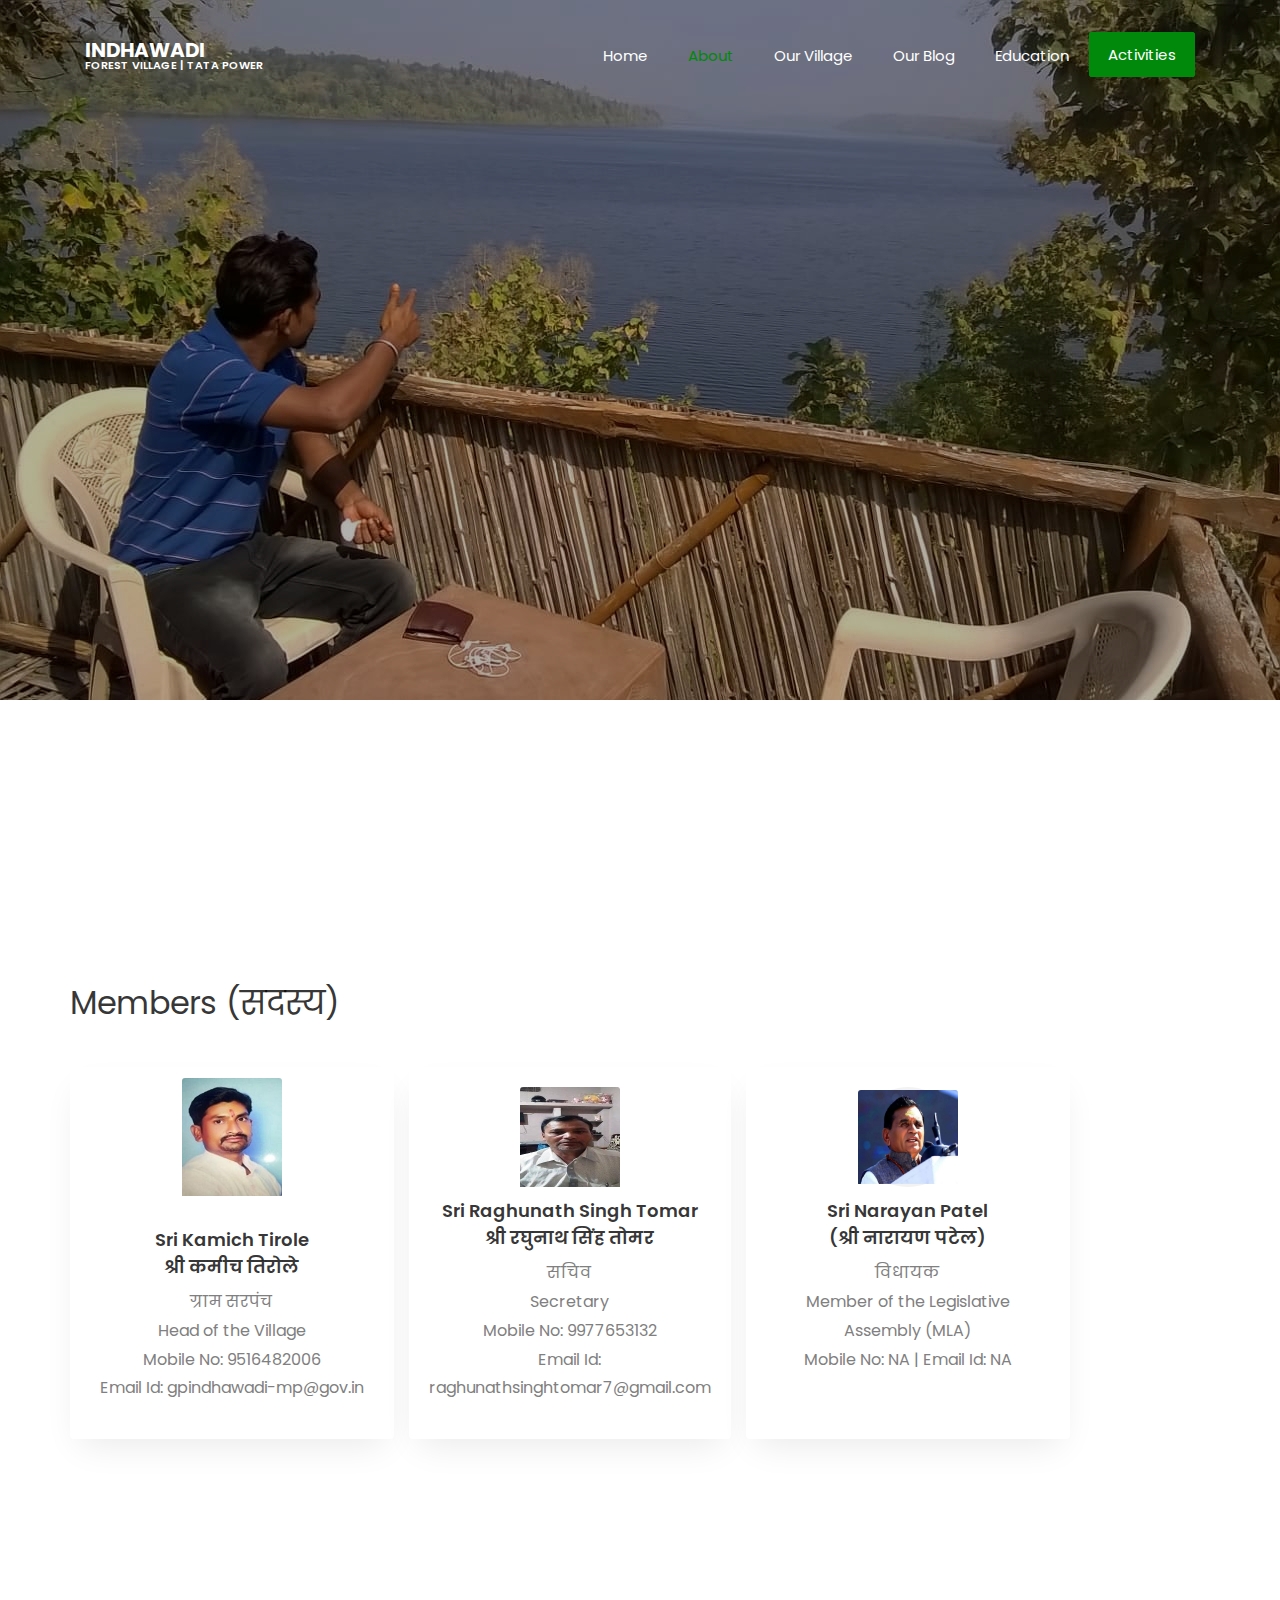
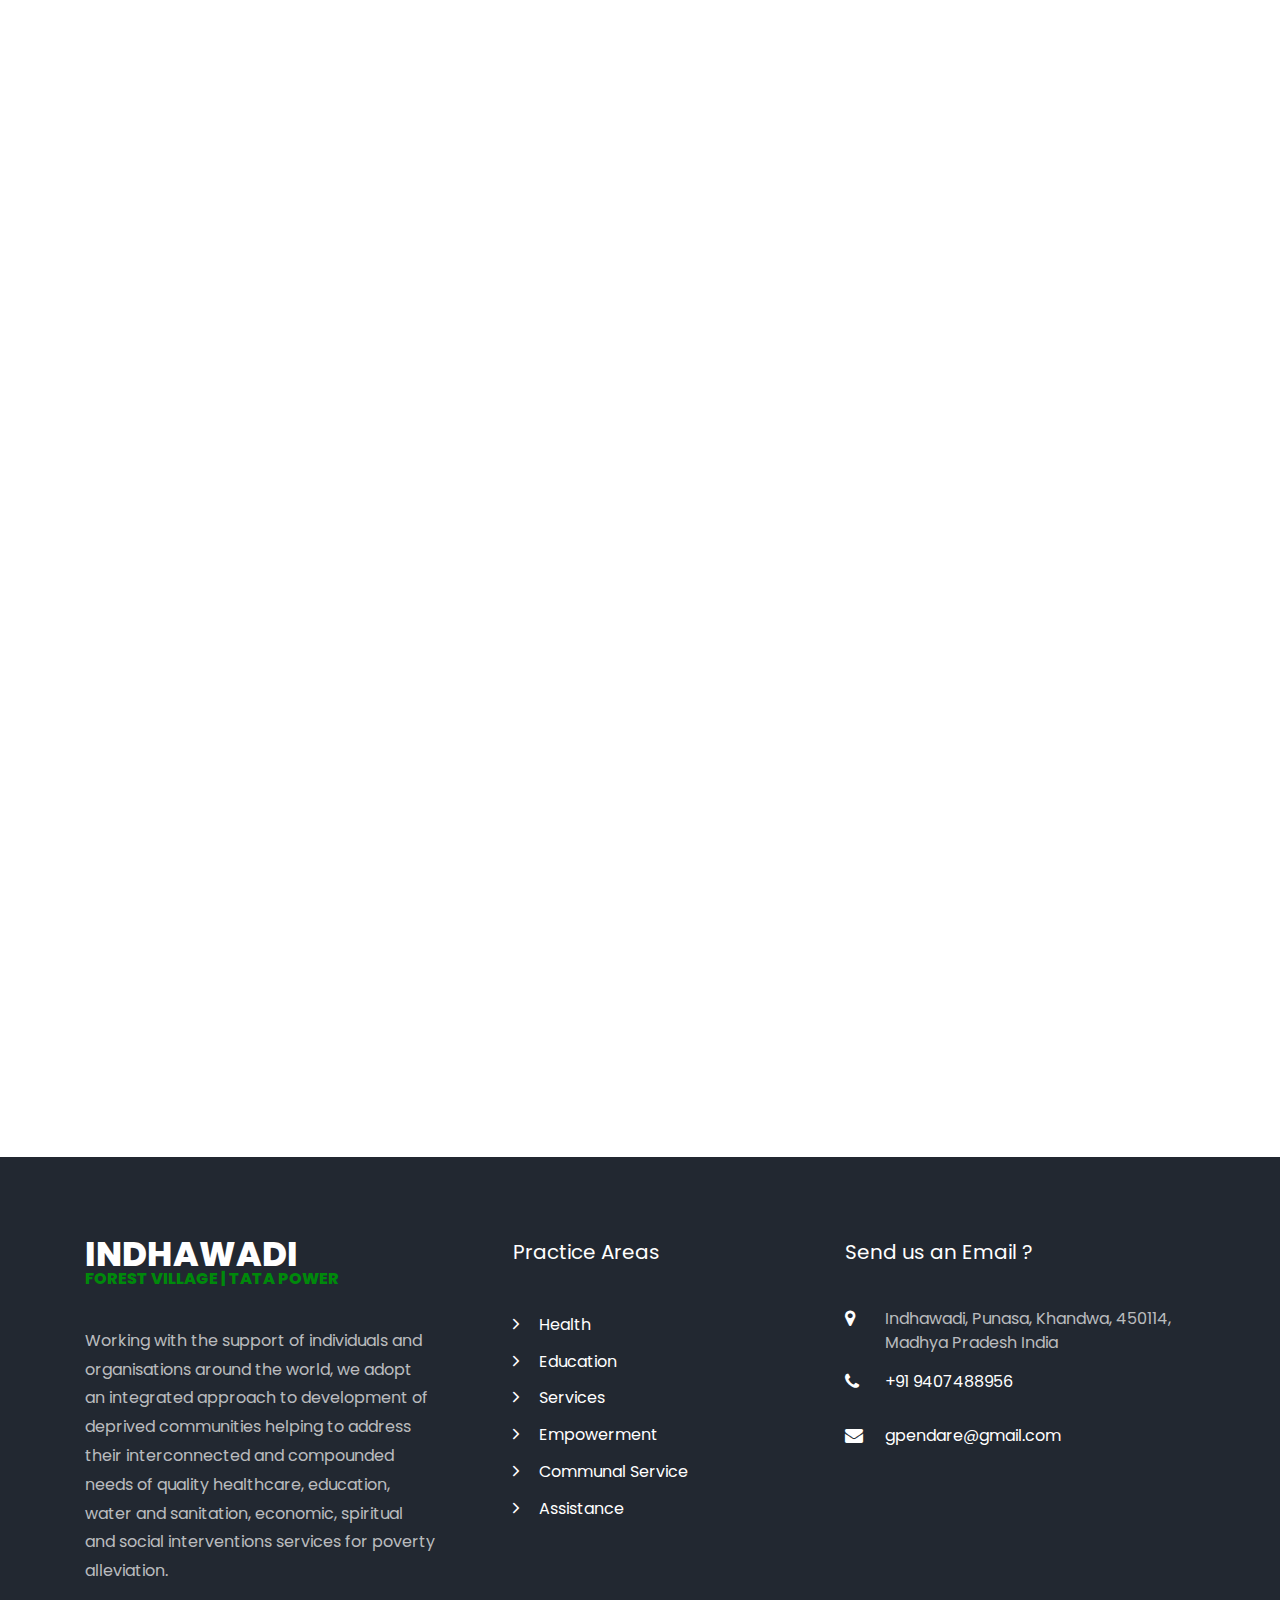
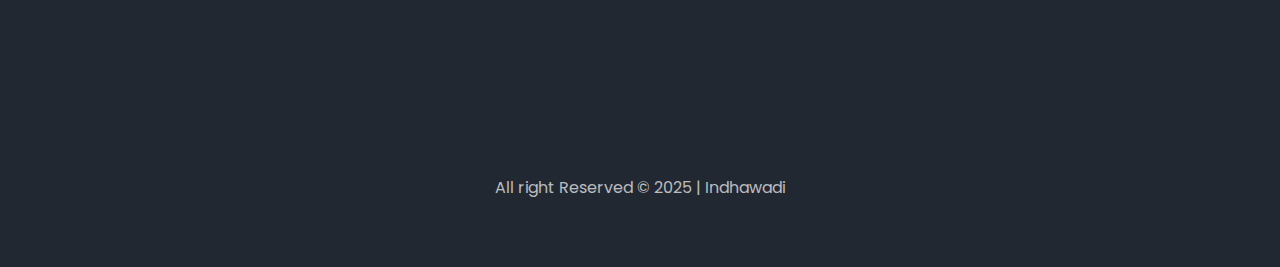
<file: about.html>
<!DOCTYPE html>
<html lang="en">
  <head>
    <title> Indhawadi</title>
    <meta charset="utf-8">
    <meta name="viewport" content="width=device-width, initial-scale=1, shrink-to-fit=no">
    <link rel="icon" href="images/vill/favicon.ico" type="image/x-icon">
    <link href="https://fonts.googleapis.com/css?family=Poppins:300,400,500,600,700,800,900" rel="stylesheet">
    <link rel="shortcut icon" type="image/png" href="images/vill/favicon.ico">
    <link rel="stylesheet" href="css/open-iconic-bootstrap.min.css">
    <link rel="stylesheet" href="css/animate.css">
    
    <link rel="stylesheet" href="css/owl.carousel.min.css">
    <link rel="stylesheet" href="css/owl.theme.default.min.css">
    <link rel="stylesheet" href="css/magnific-popup.css">

    <link rel="stylesheet" href="css/aos.css">

    <link rel="stylesheet" href="css/ionicons.min.css">
    
    <link rel="stylesheet" href="css/flaticon.css">
    <link rel="stylesheet" href="css/icomoon.css">
    <link rel="stylesheet" href="scss/style.css">
  </head>
  <body>
    
	  <nav class="navbar px-md-0 navbar-expand-lg navbar-dark ftco_navbar bg-dark ftco-navbar-light" id="ftco-navbar">
	    <div class="container">
          <a class="navbar-brand" href="index.html">Indhawadi <span> Forest Village | TATA Power</span></a>
	      <button class="navbar-toggler" type="button" data-toggle="collapse" data-target="#ftco-nav" aria-controls="ftco-nav" aria-expanded="false" aria-label="Toggle navigation">
	        <span class="oi oi-menu"></span> Menu
	      </button>

	      <div class="collapse navbar-collapse" id="ftco-nav">
          <ul class="navbar-nav ml-auto">
            <li class="nav-item "><a href="index.html" class="nav-link">Home</a></li>
            <li class="nav-item active"><a href="about.html" class="nav-link">About</a></li>
            <li class="nav-item"><a href="our-village.html" class="nav-link"> Our Village </a></li>
            <li class="nav-item"><a href="blog.html" class="nav-link"> Our Blog </a></li>
            <li class="nav-item"><a href="education.html" class="nav-link"> Education </a></li>
            <li class="nav-item cta"><a href="activities.html" class="nav-link"> Activities </a></li> 
            
        </ul>
	      </div>
	    </div>
	  </nav>
    <!-- END nav -->
    
    <section class="hero-wrap hero-wrap-2" style="background-image: url('images/vill/presentation.jpg');" data-stellar-background-ratio="0.5">
      <div class="overlay"></div>
      <div class="container">
        <div class="row no-gutters slider-text align-items-end justify-content-center">
          <div class="col-md-9 ftco-animate pb-5 text-center">
            <h1 class="mb-3 bread">About Us</h1>
            <p class="breadcrumbs"><span class="mr-2"><a href="index.html">Home <i class="ion-ios-arrow-forward"></i></a></span> <span>About us <i class="ion-ios-arrow-forward"></i></span></p>
          </div>
        </div>
      </div>
    </section>
     
<section class="ftco-section ftco-no-pt">
    <div class="container">
        <div class="row">
            <div class="">
                <div class="heading-section ftco-animate">
                    <span class="subheading"> मेरा देश </span>
                    <h2 class="mb-4"> मेरा गाँव </h2>
                    <p>
                        हमारा मानना ​​है कि प्रत्येक महान समुदाय एकजुटता, प्रेम, कड़ी मेहनत और सशक्तिकरण की ओर निर्मित होते हैं
                    </p>
                    <p>
                        We believe that every great community is built towards Togetherness, Love, Hardwork, and Empowerment.
                        <br>
                        मांधाता विधानसभा (Mandhata Assembly)
                        LGD Code : 138713
                    </p>
                    <a href="#" class="btn btn-primary py-3 px-4">Let's Go tour</a>
                </div>
            </div>

            <div class="">
                <h2 class="mb-4">Members (सदस्य)</h2>
                <div class="row pt-md-3">
                    <div class="col-md-4 d-flex align-items-stretch">
                        <div class="services text-center">
                            <div class="icon d-flex justify-content-center align-items-center">
                                <span class="">
                                    <img class="card-img-top" src="images/profiles/sir.jpg" alt="Kamich Tirole">
                                </span>
                            </div>
                            <div class="text">
                                <br>
                                <h3>Sri Kamich Tirole <br> 
                श्री कमीच तिरोले
                                </h3>
                                <p>
                                    ग्राम सरपंच <br>Head of the Village <br>
                                    Mobile No: 9516482006 <br>
                                    Email Id: gpindhawadi-mp@gov.in
                                </p>
                            </div>
                            <a href="#" class="btn-custom d-flex align-items-center justify-content-center"><span class="ion-ios-arrow-round-forward"></span></a>
                        </div>
                    </div>

                    <div class="">
                        <div class="services text-center">
                            <div class="icon d-flex justify-content-center align-items-center">
                                <span class="">
                                    <img class="card-img-top" src="images/profiles/sir2.jpg" alt="Raghunath Singh Tomar">
                                </span>
                            </div>
                            <div class="text">
                                <h3>Sri Raghunath Singh Tomar
                                  <br>
                                  श्री रघुनाथ सिंह तोमर
                                </h3>
                                <p>
                                    सचिव <br> Secretary <br>
                                    Mobile No: 9977653132 <br>
                                    Email Id: <br> raghunathsinghtomar7@gmail.com
                                </p>
                            </div>
                            <a href="#" class="btn-custom d-flex align-items-center justify-content-center"><span class="ion-ios-arrow-round-forward"></span></a>
                        </div>
                    </div>

                    <div class="col-md-4 d-flex align-items-stretch">
                        <div class="services text-center">
                            <div class="icon d-flex justify-content-center align-items-center">
                                <span class="">
                                    <img class="card-img-top" src="images/profiles/sir3.jpg" alt="Sri Narayan Patel">
                                </span>
                            </div>
                            <div class="text">
                                <h3>Sri Narayan Patel <br>(श्री नारायण पटेल)</h3>
                                विधायक
                                <p>Member of the Legislative Assembly (MLA) <br>
                                    Mobile No: NA | Email Id: NA
                                </p>
                            </div>
                            <a href="#" class="btn-custom d-flex align-items-center justify-content-center"><span class="ion-ios-arrow-round-forward"></span></a>
                        </div>
                    </div>
                </div>
            </div>
        </div>
    </div>
</section>
      <section class="ftco-section ftco-degree-bg">
          <div class="container">
            <div class="row">
              <div class="col-lg-12 ftco-animate">
                <h2 class="mb-3 text-center p-2 text-uppercase"> History of Indhawadi/इंधावड़ी का इतिहास</h2>
                <p>
                Indhawadi is a Village in Punasa Tehsil in East Nimar District of Madhya Pradesh State, India. It belongs to Indore Division . It is located 54 KM towards North from District head quarters Khandwa. 14 KM from Punasa. 192 KM from State capital Bhopal

                Indhawadi Pin code is 450114 and postal head office is Punasa .

                Ghoghalgaon ( 7 KM ) , Kelwakhurd ( 7 KM ) , Hantiya ( 7 KM ) , Gujarkhedi ( 8 KM ) , Ekhand ( 8 KM ) are the nearby Villages to Indhawadi. Indhawadi is surrounded by Barwah Tehsil towards west , Khandwa Tehsil towards South , Baladi Tehsil towards East , Chhaigaon Makhan Tehsil towards South .

                Sanawad , Dewas , Mhow Cantonment , Rau are the near by Cities to Indhawadi.

                Indhawadi 2011 Census Details
                Indhawadi Local Language is Bhil. Indhawadi Village Total population is 1789 and number of houses are 381. Female Population is 48.3%. Village literacy rate is 37.5% and the Female Literacy rate is 13.8%.  
                </p>         
              </div> <!-- .col-md-8 -->
         
            </div>
          </div>
        </section> <!-- .section -->
    
      


    <section class="ftco-section testimony-section">
      <div class="container">
        <div class="row justify-content-center mb-5">
          <div class="col-md-7 text-center heading-section ftco-animate">
          	<span class="subheading"> Community Calls </span>
            <h2 class="mb-4"> Interviews </h2>
          </div>
        </div>
        <div class="row ftco-animate">
          <div class="col-md-12">
            <div class="carousel-testimony owl-carousel ftco-owl">
              <div class="item">
                <div class="testimony-wrap py-4">
                  <div class="text">
                    <p class="mb-4"> We need people to come and help us develop our village, impacting the younger ones.</p>
                    <div class="d-flex align-items-center">
                        <div class="user-img" style="background-image: url(images/vill/user1.png)"></div>
                    	<div class="pl-3">
		                    <p class="name"> Chief </p>
		                    <span class="position"> Sr Narayan Patel (Mandhata, MLA) </span>
		                  </div>
	                  </div>
                  </div>
                </div>
              </div>
              <div class="item">
                <div class="testimony-wrap py-4">
                  <div class="text">
                    <p class="mb-4"> Indhawadi is a forest village near Punasa in Khandwa district, it is one of the peaceful towns within the region </p>
                    <div class="d-flex align-items-center">
                    	<div class="user-img" style="background-image: url(images/vill/user1.png)"></div>
                    	<div class="pl-3">
		                    <p class="name"> Sr Shivraj Singh Chouhan ( CM, MP Government) </p>
		                    <span class="position"> Citizen </span>
		                  </div>
	                  </div>
                  </div>
                </div>
              </div>    
            </div>
          </div>
        </div>
      </div>
    </section>
    <footer class="ftco-footer ftco-bg-dark ftco-section">
        <div class="container">
          <div class="row mb-5">
            <div class="col-md">
              <div class="ftco-footer-widget mb-4">
                <h2 class="logo"><a href="#"> Indhawadi<span> Forest Village | TATA Power </span></a></h2>
                <p> Working with the support of individuals and organisations around the world, we adopt an integrated approach to development of deprived communities helping to address their interconnected and compounded needs of quality healthcare, education, water and sanitation, economic, spiritual and social interventions services for poverty alleviation. </p>
                <ul class="ftco-footer-social list-unstyled float-md-left float-lft mt-5">
                  <li class="ftco-animate"><a href="#"><span class="icon-twitter"></span></a></li>
                  <li class="ftco-animate"><a href="#"><span class="icon-facebook"></span></a></li>
                  <li class="ftco-animate"><a href="https://www.instagram.com/apna_indhawadi"><span class="icon-instagram"></span></a></li>
                </ul>
              </div>
            </div>
            <div class="col-md">
              <div class="ftco-footer-widget mb-4 ml-md-5">
                <h2 class="ftco-heading-2">Practice Areas</h2>
                <ul class="list-unstyled">
                  <li><a href="#" class="py-1 d-block"><span class="ion-ios-arrow-forward mr-3"></span> Health </a></li>
                  <li><a href="#" class="py-1 d-block"><span class="ion-ios-arrow-forward mr-3"></span> Education </a></li>
                  <li><a href="#" class="py-1 d-block"><span class="ion-ios-arrow-forward mr-3"></span> Services </a></li>
                  <li><a href="#" class="py-1 d-block"><span class="ion-ios-arrow-forward mr-3"></span> Empowerment </a></li>
                  <li><a href="#" class="py-1 d-block"><span class="ion-ios-arrow-forward mr-3"></span> Communal Service </a></li>
                  <li><a href="#" class="py-1 d-block"><span class="ion-ios-arrow-forward mr-3"></span> Assistance </a></li>
                </ul>
              </div>
            </div>
            <div class="col-md">
              <div class="ftco-footer-widget mb-4">
                <h2 class="ftco-heading-2"> Send us an Email ? </h2>
                <div class="block-23 mb-3">
                  <ul>
                    <li><span class="icon icon-map-marker"></span><span class="text">Indhawadi, Punasa, Khandwa, 450114, Madhya Pradesh India</span></li>
                    <li><a href="#"><span class="icon icon-phone"></span><span class="text">+91 9407488956</span></a></li>
                    <li><a href="#"><span class="icon icon-envelope"></span><span class="text"> gpendare@gmail.com</span></a></li>
                  </ul>
                </div>
              </div>
        </div>
        
          </div>
          <div class="row">
            <div class="col-md-12 text-center">
          <p> All right Reserved &copy; 2025 | Indhawadi </p>
            </div>
          </div>
        </div>
      </footer>
      
    
  

  <!-- loader -->
  <div id="ftco-loader" class="show fullscreen"><svg class="circular" width="48px" height="48px"><circle class="path-bg" cx="24" cy="24" r="22" fill="none" stroke-width="4" stroke="#eeeeee"/><circle class="path" cx="24" cy="24" r="22" fill="none" stroke-width="4" stroke-miterlimit="10" stroke="#F96D00"/></svg></div>


  <script src="js/jquery.min.js"></script>
  <script src="js/jquery-migrate-3.0.1.min.js"></script>
  <script src="js/popper.min.js"></script>
  <script src="js/bootstrap.min.js"></script>
  <script src="js/jquery.easing.1.3.js"></script>
  <script src="js/jquery.waypoints.min.js"></script>
  <script src="js/jquery.stellar.min.js"></script>
  <script src="js/owl.carousel.min.js"></script>
  <script src="js/jquery.magnific-popup.min.js"></script>
  <script src="js/aos.js"></script>
  <script src="js/jquery.animateNumber.min.js"></script>
  <script src="js/scrollax.min.js"></script>
   <script src="js/google-map.js"></script>
  <script src="js/main.js"></script>
    
  </body>
</html>
</file>
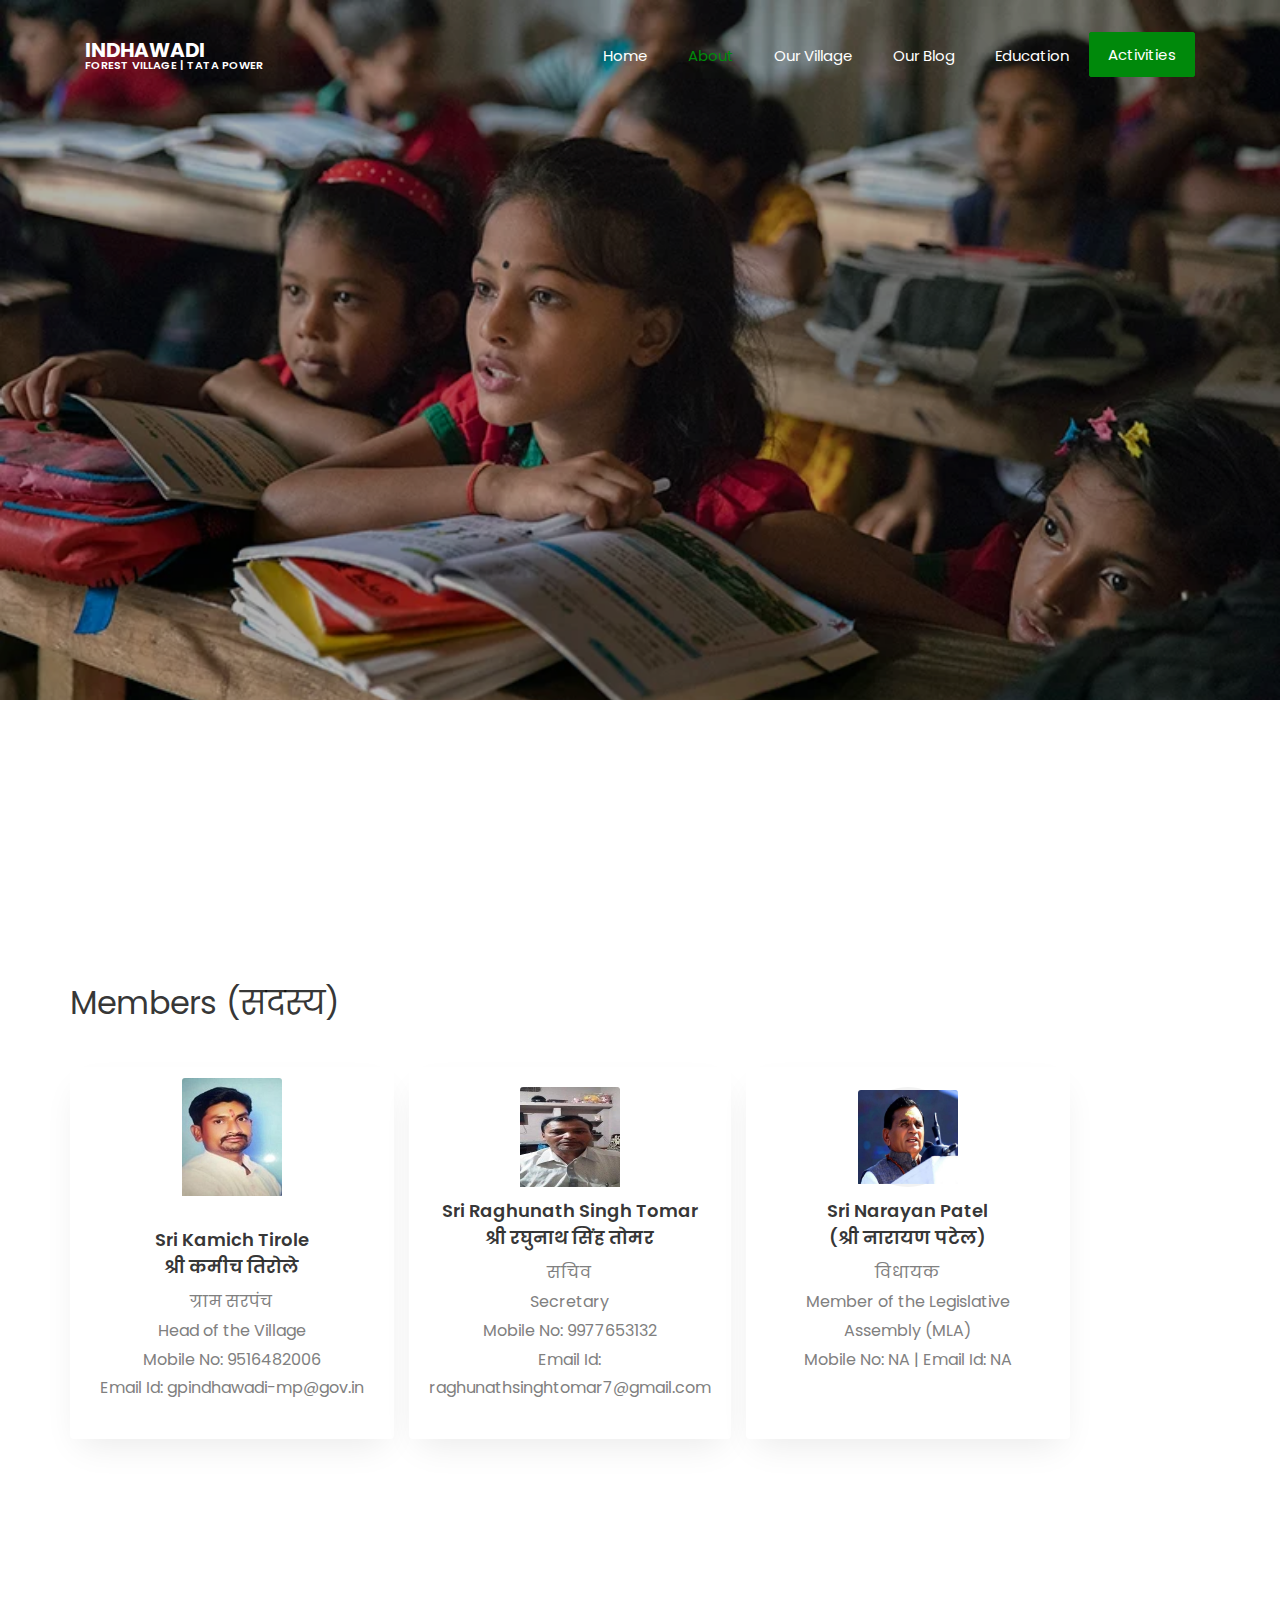
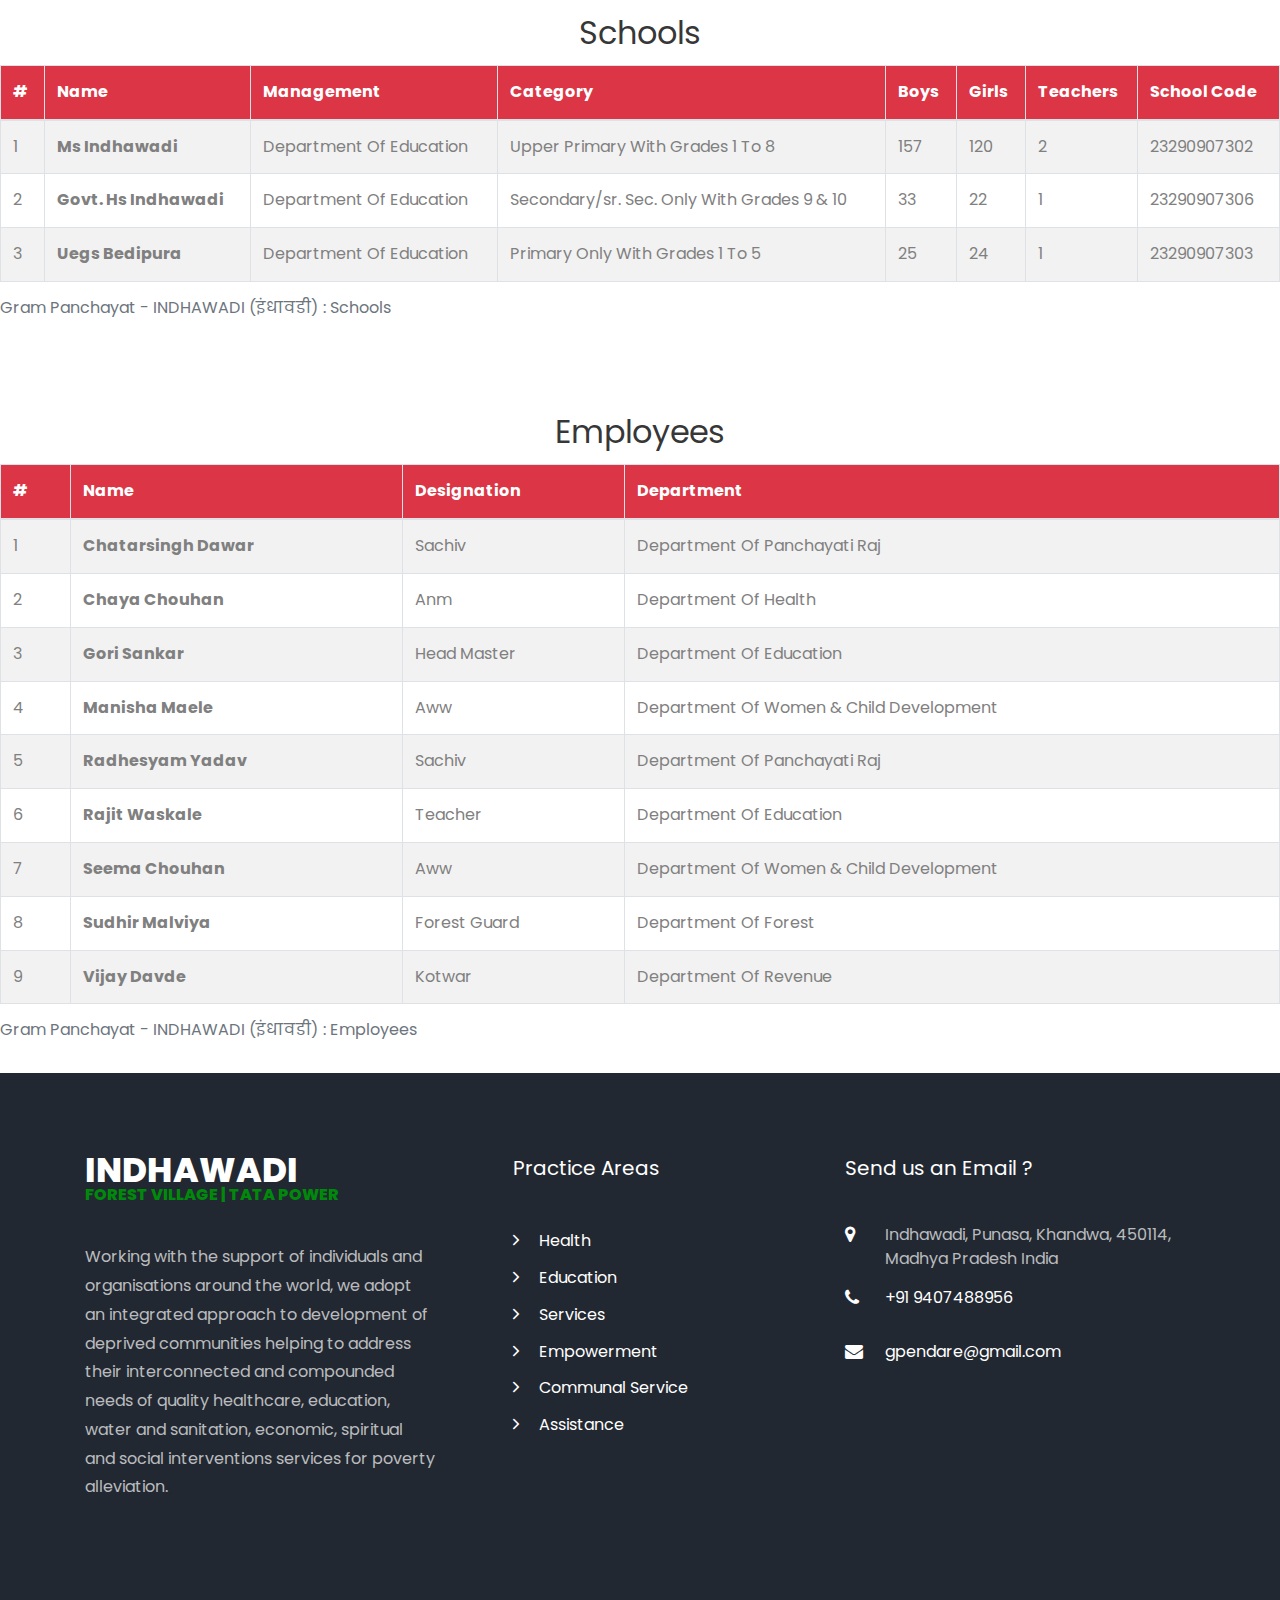
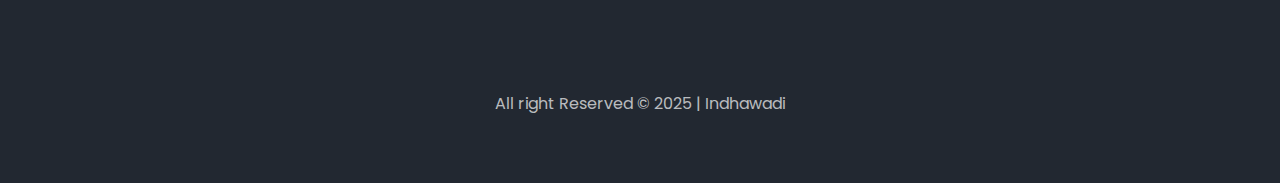
<file: education.html>
<!DOCTYPE html>
<html lang="en">
  <head>
    <title> Indhawadi</title>
    <meta charset="utf-8">
    <meta name="viewport" content="width=device-width, initial-scale=1, shrink-to-fit=no">
    <link rel="shortcut icon" type="image/png" href="images/vill/favicon.ico">
    <link href="https://fonts.googleapis.com/css?family=Poppins:300,400,500,600,700,800,900" rel="stylesheet">
    <link rel="icon" href="images/vill/favicon.ico" type="image/x-icon">

    <link rel="stylesheet" href="css/open-iconic-bootstrap.min.css">
    <link rel="stylesheet" href="css/animate.css">
    
    <link rel="stylesheet" href="css/owl.carousel.min.css">
    <link rel="stylesheet" href="css/owl.theme.default.min.css">
    <link rel="stylesheet" href="css/magnific-popup.css">

    <link rel="stylesheet" href="css/aos.css">

    <link rel="stylesheet" href="css/ionicons.min.css">
    
    <link rel="stylesheet" href="css/flaticon.css">
    <link rel="stylesheet" href="css/icomoon.css">
    <link rel="stylesheet" href="scss/style.css">
  </head>
  <body>
    
	  <nav class="navbar px-md-0 navbar-expand-lg navbar-dark ftco_navbar bg-dark ftco-navbar-light" id="ftco-navbar">
	    <div class="container">
          <a class="navbar-brand" href="index.html">Indhawadi <span> Forest Village | TATA Power</span></a>
	      <button class="navbar-toggler" type="button" data-toggle="collapse" data-target="#ftco-nav" aria-controls="ftco-nav" aria-expanded="false" aria-label="Toggle navigation">
	        <span class="oi oi-menu"></span> Menu
	      </button>

	      <div class="collapse navbar-collapse" id="ftco-nav">
          <ul class="navbar-nav ml-auto">
            <li class="nav-item "><a href="index.html" class="nav-link">Home</a></li>
            <li class="nav-item active"><a href="about.html" class="nav-link">About</a></li>
            <li class="nav-item"><a href="our-village.html" class="nav-link"> Our Village </a></li>
            <li class="nav-item"><a href="blog.html" class="nav-link"> Our Blog </a></li>
			<li class="nav-item"><a href="education.html" class="nav-link"> Education </a></li>            
            <li class="nav-item cta"><a href="activities.html" class="nav-link"> Activities </a></li> 
            
        </ul>
	      </div>
	    </div>
	  </nav>
    <!-- END nav -->
    
    <section class="hero-wrap hero-wrap-2" style="background-image: url('images/vill/edu.webp');" data-stellar-background-ratio="0.5">
      <div class="overlay"></div>
      <div class="container">
        <div class="row no-gutters slider-text align-items-end justify-content-center">
          <div class="col-md-9 ftco-animate pb-5 text-center">
            <h1 class="mb-3 bread">शिक्षा, विकास का आधार है|</h1>
            <p class="breadcrumbs"><span class="mr-2"><a href="index.html">Home <i class="ion-ios-arrow-forward"></i></a></span> <span>About us <i class="ion-ios-arrow-forward"></i></span></p>
          </div>
        </div>
      </div>
    </section>
     
<section class="ftco-section ftco-no-pt">
    <div class="container">
        <div class="row">
            <div class="">
                <div class="heading-section ftco-animate">
                    <span class="subheading"> मेरा देश </span>
                    <h2 class="mb-4"> मेरा गाँव </h2>
                    <p>
                        हमारा मानना ​​है कि प्रत्येक महान समुदाय एकजुटता, प्रेम, कड़ी मेहनत और सशक्तिकरण की ओर निर्मित होते हैं
                    </p>
                    <p>
                        We believe that every great community is built towards Togetherness, Love, Hardwork, and Empowerment.
                        <br>
                        मांधाता विधानसभा (Mandhata Assembly) LGD Code : 138713
                    </p>
                    <a href="#" class="btn btn-primary py-3 px-4">Let's Go tour</a>
                </div>
            </div>

            <div class="">
                <h2 class="mb-4">Members (सदस्य)</h2>
                <div class="row pt-md-3">
                    <div class="col-md-4 d-flex align-items-stretch">
                        <div class="services text-center">
                            <div class="icon d-flex justify-content-center align-items-center">
                                <span class="">
                                    <img class="card-img-top" src="images/profiles/sir.jpg" alt="Kamich Tirole">
                                </span>
                            </div>
                            <div class="text">
                                <br>
                                <h3>Sri Kamich Tirole <br> 
                श्री कमीच तिरोले
                                </h3>
                                <p>
                                    ग्राम सरपंच <br>Head of the Village <br>
                                    Mobile No: 9516482006 <br>
                                    Email Id: gpindhawadi-mp@gov.in
                                </p>
                            </div>
                            <a href="#" class="btn-custom d-flex align-items-center justify-content-center"><span class="ion-ios-arrow-round-forward"></span></a>
                        </div>
                    </div>

                    <div class="">
                        <div class="services text-center">
                            <div class="icon d-flex justify-content-center align-items-center">
                                <span class="">
                                    <img class="card-img-top" src="images/profiles/sir2.jpg" alt="Raghunath Singh Tomar">
                                </span>
                            </div>
                            <div class="text">
                                <h3>Sri Raghunath Singh Tomar
                                  <br>
                                  श्री रघुनाथ सिंह तोमर
                                </h3>
                                <p>
                                    सचिव <br> Secretary <br>
                                    Mobile No: 9977653132 <br>
                                    Email Id: <br> raghunathsinghtomar7@gmail.com
                                </p>
                            </div>
                            <a href="#" class="btn-custom d-flex align-items-center justify-content-center"><span class="ion-ios-arrow-round-forward"></span></a>
                        </div>
                    </div>

                    <div class="col-md-4 d-flex align-items-stretch">
                        <div class="services text-center">
                            <div class="icon d-flex justify-content-center align-items-center">
                                <span class="">
                                    <img class="card-img-top" src="images/profiles/sir3.jpg" alt="Sri Narayan Patel">
                                </span>
                            </div>
                            <div class="text">
                                <h3>Sri Narayan Patel <br>(श्री नारायण पटेल)</h3>
                                विधायक
                                <p>Member of the Legislative Assembly (MLA) <br>
                                    Mobile No: NA | Email Id: NA
                                </p>
                            </div>
                            <a href="#" class="btn-custom d-flex align-items-center justify-content-center"><span class="ion-ios-arrow-round-forward"></span></a>
                        </div>
                    </div>
                </div>
            </div>
        </div>
    </div>
</section>	
<!-- Education Section -->
<div class="row"><div class="col">
	<br> <br>
	<h2 class="" style="text-align: center;">Schools</h2>
	<div class="table-responsive">
		<table class="table table-striped table-bordered table-hover">
			<caption>Gram Panchayat - INDHAWADI (इंधावडी) : Schools</caption>
			<thead class="bg-danger text-white">
				<tr>
					<th>#</th>
					<th>Name</th>
					<th>Management</th>
					<th>Category</th>

					<th>Boys</th>
					<th>Girls</th>
					<th>Teachers</th>
					<th>School Code</th>
				</tr>
			</thead>
			<tbody>
				<tr>
					<td>1</td>
					<td>
						<strong>Ms Indhawadi</strong>
					</td>
					<td>Department Of Education</td>
					<td>Upper Primary With Grades 1 To 8</td>

					<td>157</td>
					<td>120</td>
					<td>2</td>

					<td>23290907302</td>
				</tr>
				<tr>
					<td>2</td>
					<td>
						<strong>Govt. Hs Indhawadi</strong>
					</td>
					<td>Department Of Education</td>
					<td>Secondary/sr. Sec. Only With Grades 9 &amp; 10</td>

					<td>33</td>
					<td>22</td>
					<td>1</td>

					<td>23290907306</td>
				</tr>
				<tr>
					<td>3</td>
					<td>
						<strong>Uegs Bedipura</strong>
					</td>
					<td>Department Of Education</td>
					<td>Primary Only With Grades 1 To 5</td>

					<td>25</td>
					<td>24</td>
					<td>1</td>

					<td>23290907303</td>
				</tr>
			</tbody>
		</table>
	</div>
</div></div>

<!-- End Education sedction -->

<!-- Employee section -->
	<div class="row"><div class="col">
	<br>
	<br>
	<h2 class="" style="text-align: center;">Employees</h2>
	<div class="table-responsive">
		<table class="table table-striped table-bordered table-hover">
			<caption>Gram Panchayat - INDHAWADI (इंधावडी) : Employees</caption>
			<thead class="bg-danger text-white">
				<tr>
					<th>#</th>
					<th>Name</th>
					<th>Designation</th>
					<th>Department</th>
				</tr>
			</thead>
			<tbody>
				<tr>
					<td>1</td>
					<td>
						<strong>Chatarsingh Dawar</strong>
					</td>
					<td>Sachiv</td>
					<td>Department Of Panchayati Raj</td>
				</tr>
				<tr>
					<td>2</td>
					<td>
						<strong>Chaya Chouhan</strong>
					</td>
					<td>Anm</td>
					<td>Department Of Health</td>
				</tr>
				<tr>
					<td>3</td>
					<td>
						<strong>Gori Sankar</strong>
					</td>
					<td>Head Master</td>
					<td>Department Of Education</td>
				</tr>
				<tr>
					<td>4</td>
					<td>
						<strong>Manisha Maele</strong>
					</td>
					<td>Aww</td>
					<td>Department Of Women &amp; Child Development</td>
				</tr>
				<tr>
					<td>5</td>
					<td>
						<strong>Radhesyam Yadav</strong>
					</td>
					<td>Sachiv</td>
					<td>Department Of Panchayati Raj</td>
				</tr>
				<tr>
					<td>6</td>
					<td>
						<strong>Rajit Waskale</strong>
					</td>
					<td>Teacher</td>
					<td>Department Of Education</td>
				</tr>
				<tr>
					<td>7</td>
					<td>
						<strong>Seema Chouhan</strong>
					</td>
					<td>Aww</td>
					<td>Department Of Women &amp; Child Development</td>
				</tr>
				<tr>
					<td>8</td>
					<td>
						<strong>Sudhir Malviya</strong>
					</td>
					<td>Forest Guard</td>
					<td>Department Of Forest</td>
				</tr>
				<tr>
					<td>9</td>
					<td>
						<strong>Vijay Davde</strong>
					</td>
					<td>Kotwar</td>
					<td>Department Of Revenue</td>
				</tr>
			</tbody>
		</table>
	</div>
</div></div>
<!-- End Employee section -->
    <footer class="ftco-footer ftco-bg-dark ftco-section">
        <div class="container">
          <div class="row mb-5">
            <div class="col-md">
              <div class="ftco-footer-widget mb-4">
                <h2 class="logo"><a href="#"> Indhawadi<span> Forest Village | TATA Power </span></a></h2>
                <p> Working with the support of individuals and organisations around the world, we adopt an integrated approach to development of deprived communities helping to address their interconnected and compounded needs of quality healthcare, education, water and sanitation, economic, spiritual and social interventions services for poverty alleviation. </p>
                <ul class="ftco-footer-social list-unstyled float-md-left float-lft mt-5">
                  <li class="ftco-animate"><a href="#"><span class="icon-twitter"></span></a></li>
                  <li class="ftco-animate"><a href="#"><span class="icon-facebook"></span></a></li>
                  <li class="ftco-animate"><a href="https://www.instagram.com/apna_indhawadi"><span class="icon-instagram"></span></a></li>
                </ul>
              </div>
            </div>
            <div class="col-md">
              <div class="ftco-footer-widget mb-4 ml-md-5">
                <h2 class="ftco-heading-2">Practice Areas</h2>
                <ul class="list-unstyled">
                  <li><a href="#" class="py-1 d-block"><span class="ion-ios-arrow-forward mr-3"></span> Health </a></li>
                  <li><a href="#" class="py-1 d-block"><span class="ion-ios-arrow-forward mr-3"></span> Education </a></li>
                  <li><a href="#" class="py-1 d-block"><span class="ion-ios-arrow-forward mr-3"></span> Services </a></li>
                  <li><a href="#" class="py-1 d-block"><span class="ion-ios-arrow-forward mr-3"></span> Empowerment </a></li>
                  <li><a href="#" class="py-1 d-block"><span class="ion-ios-arrow-forward mr-3"></span> Communal Service </a></li>
                  <li><a href="#" class="py-1 d-block"><span class="ion-ios-arrow-forward mr-3"></span> Assistance </a></li>
                </ul>
              </div>
            </div>
            <div class="col-md">
              <div class="ftco-footer-widget mb-4">
                <h2 class="ftco-heading-2"> Send us an Email ? </h2>
                <div class="block-23 mb-3">
                  <ul>
                    <li><span class="icon icon-map-marker"></span><span class="text">Indhawadi, Punasa, Khandwa, 450114, Madhya Pradesh India</span></li>
                    <li><a href="#"><span class="icon icon-phone"></span><span class="text">+91 9407488956</span></a></li>
                    <li><a href="#"><span class="icon icon-envelope"></span><span class="text"> gpendare@gmail.com</span></a></li>
                  </ul>
                </div>
              </div>
        </div>
        
          </div>
          <div class="row">
            <div class="col-md-12 text-center">
          <p> All right Reserved &copy; 2025 | Indhawadi </p>
            </div>
          </div>
        </div>
      </footer>
      
    
  

  <!-- loader -->
  <div id="ftco-loader" class="show fullscreen"><svg class="circular" width="48px" height="48px"><circle class="path-bg" cx="24" cy="24" r="22" fill="none" stroke-width="4" stroke="#eeeeee"/><circle class="path" cx="24" cy="24" r="22" fill="none" stroke-width="4" stroke-miterlimit="10" stroke="#F96D00"/></svg></div>


  <script src="js/jquery.min.js"></script>
  <script src="js/jquery-migrate-3.0.1.min.js"></script>
  <script src="js/popper.min.js"></script>
  <script src="js/bootstrap.min.js"></script>
  <script src="js/jquery.easing.1.3.js"></script>
  <script src="js/jquery.waypoints.min.js"></script>
  <script src="js/jquery.stellar.min.js"></script>
  <script src="js/owl.carousel.min.js"></script>
  <script src="js/jquery.magnific-popup.min.js"></script>
  <script src="js/aos.js"></script>
  <script src="js/jquery.animateNumber.min.js"></script>
  <script src="js/scrollax.min.js"></script>
   <script src="js/google-map.js"></script>
  <script src="js/main.js"></script>
    
  </body>
</html>
</file>
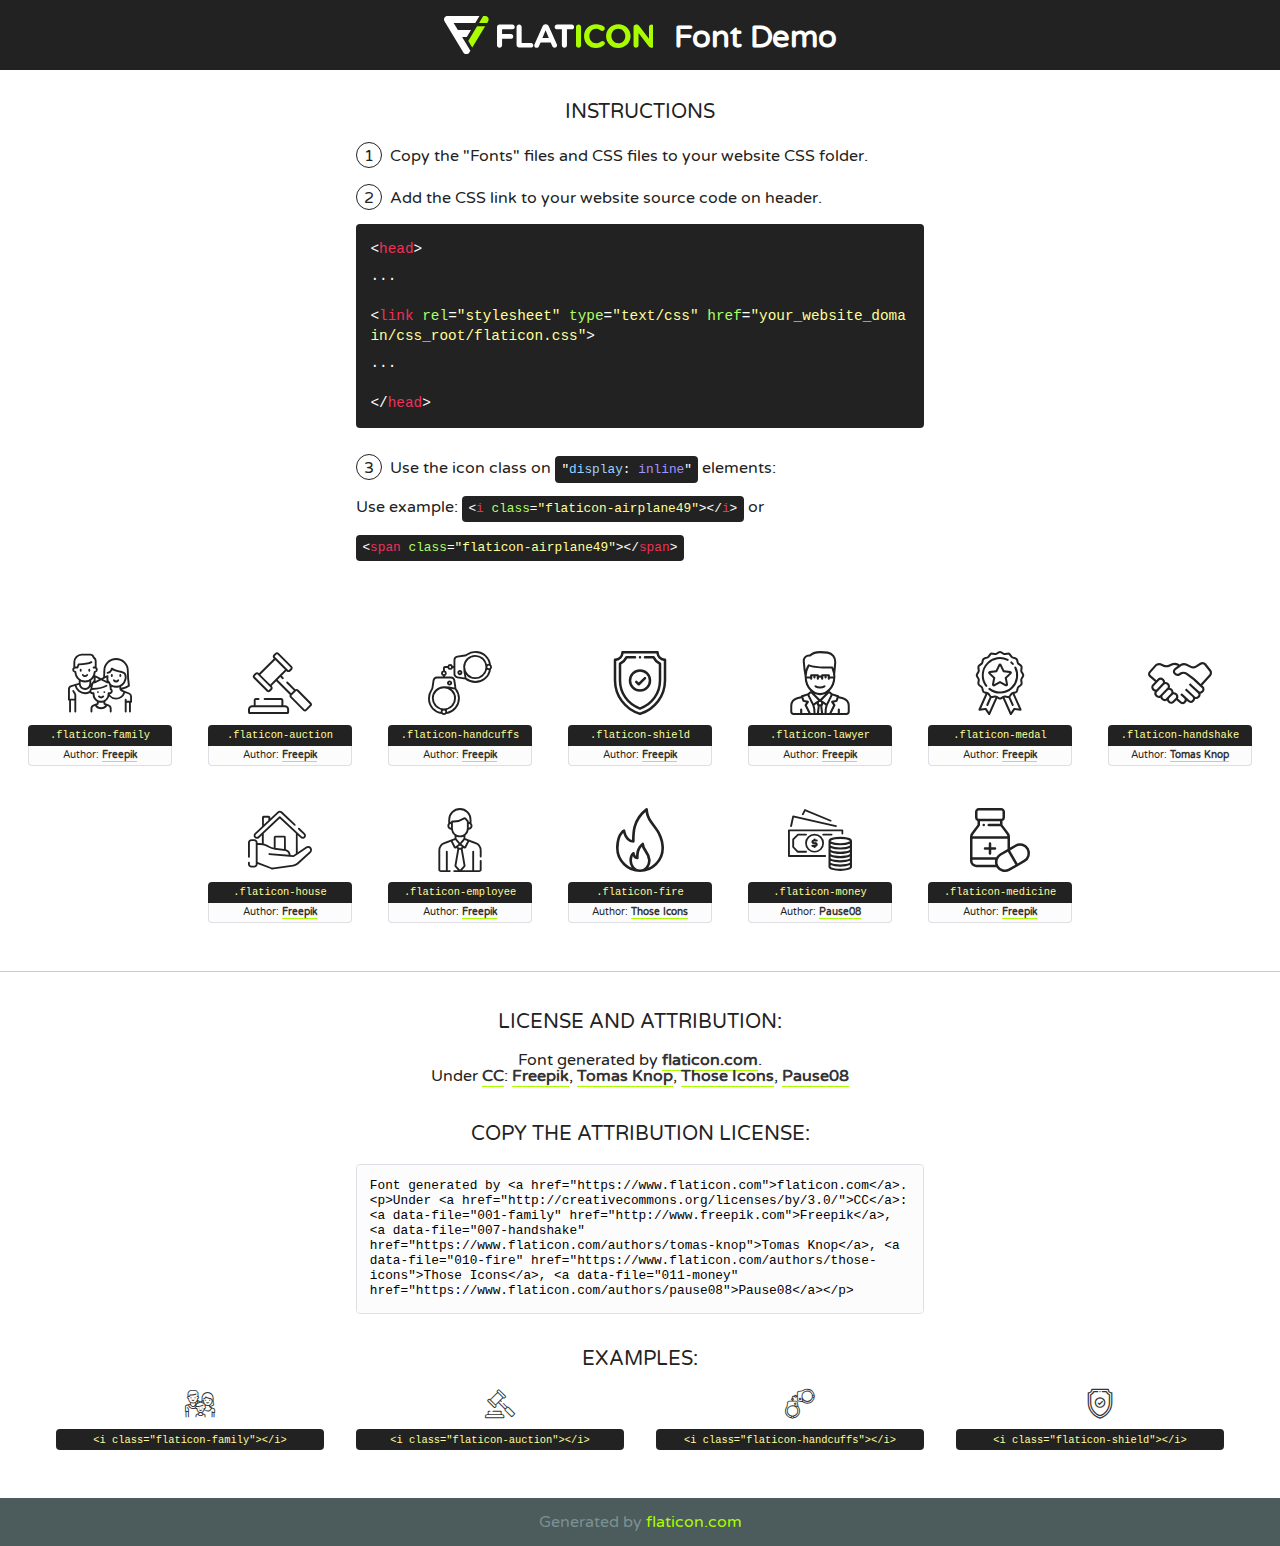
<file: fonts/flaticon/font/flaticon.html>
<!DOCTYPE html>
<!--
  Flaticon icon font: Flaticon
  Creation date: 14/01/2019 09:57
-->
<html>
<!DOCTYPE html>
<html>

<head>
    <title>Flaticon WebFont</title>
    <link href="http://fonts.googleapis.com/css?family=Varela+Round" rel="stylesheet" type="text/css" />
    <link rel="stylesheet" type="text/css" href="flaticon.css">
    <meta charset="UTF-8">
    <style>
    html, body, div, span, applet, object, iframe,
    h1, h2, h3, h4, h5, h6, p, blockquote, pre,
    a, abbr, acronym, address, big, cite, code,
    del, dfn, em, img, ins, kbd, q, s, samp,
    small, strike, strong, sub, sup, tt, var,
    b, u, i, center,
    dl, dt, dd, ol, ul, li,
    fieldset, form, label, legend,
    table, caption, tbody, tfoot, thead, tr, th, td,
    article, aside, canvas, details, embed, 
    figure, figcaption, footer, header, hgroup, 
    menu, nav, output, ruby, section, summary,
    time, mark, audio, video {
        margin: 0;
        padding: 0;
        border: 0;
        font-size: 100%;
        font: inherit;
        vertical-align: baseline;
    }
    /* HTML5 display-role reset for older browsers */
    article, aside, details, figcaption, figure, 
    footer, header, hgroup, menu, nav, section {
        display: block;
    }
    body {
        line-height: 1;
    }
    ol, ul {
        list-style: none;
    }
    blockquote, q {
        quotes: none;
    }
    blockquote:before, blockquote:after,
    q:before, q:after {
        content: '';
        content: none;
    }
    table {
        border-collapse: collapse;
        border-spacing: 0;
    }
    body {
        font-family: 'Varela Round', Helvetica, Arial, sans-serif;
        font-size: 16px;
        color: #222;
    }
    a {
        color: #333;
        border-bottom: 1px solid #a9fd00;
        font-weight: bold;
        text-decoration: none;
    }
    * {
        -moz-box-sizing: border-box;
        -webkit-box-sizing: border-box;
        box-sizing: border-box;
        margin: 0;
        padding: 0;
    }
    [class^="flaticon-"]:before, [class*=" flaticon-"]:before, [class^="flaticon-"]:after, [class*=" flaticon-"]:after {
        font-family: Flaticon;
        font-size: 30px;
        font-style: normal;
        margin-left: 20px;
        color: #333;
    }
    .wrapper {
        max-width: 600px;
        margin: auto;
        padding: 0 1em;
    }
    .title {
        font-size: 1.25em;
        text-align: center;
        margin-bottom: 1em;
        text-transform: uppercase;
    }
    header {
        text-align: center;
        background-color: #222;
        color: #fff;
        padding: 1em;
    }
    header .logo {
        width: 210px;
        height: 38px;
        display: inline-block;
        vertical-align: middle;
        margin-right: 1em;
        border: none;
    }
    header strong {
        font-size: 1.95em;
        font-weight: bold;
        vertical-align: middle;
        margin-top: 5px;
        display: inline-block;
    }
    .demo {
        margin: 2em auto;
        line-height: 1.25em;
    }
    .demo ul li {
        margin-bottom: 1em;
    }
    .demo ul li .num {
        color: #222;
        border-radius: 20px;
        display: inline-block;
        width: 26px;
        padding: 3px;
        height: 26px;
        text-align: center;
        margin-right: 0.5em;
        border: 1px solid #222;
    }
    .demo ul li code {
        background-color: #222;
        border-radius: 4px;
        padding: 0.25em 0.5em;
        display: inline-block;
        color: #fff;
        font-family: Consolas,Monaco,Lucida Console,Liberation Mono,DejaVu Sans Mono,Bitstream Vera Sans Mono,Courier New, monospace;
        font-weight: lighter;
        margin-top: 1em;
        font-size: 0.8em;
        word-break: break-all;
    }
    .demo ul li code.big {
        padding: 1em;
        font-size: 0.9em;
    }
    .demo ul li code .red {
        color: #EF3159;
    }
    .demo ul li code .green {
        color: #ACFF65;
    }
    .demo ul li code .yellow {
        color: #FFFF99;
    }
    .demo ul li code .blue {
        color: #99D3FF;
    }
    .demo ul li code .purple {
        color: #A295FF;
    }
    .demo ul li code .dots {
        margin-top: 0.5em;
        display: block;
    }
    #glyphs {
        border-bottom: 1px solid #ccc;
        padding: 2em 0;
        text-align: center;
    }
    .glyph {
        display: inline-block;
        width: 9em;
        margin: 1em;
        text-align: center;
        vertical-align: top;
        background: #FFF;
    }
    .glyph .glyph-icon {
        padding: 10px;
        display: block;
        font-family:"Flaticon";
        font-size: 64px;
        line-height: 1;
    }
    .glyph .glyph-icon:before {
        font-size: 64px;
        color: #222;
        margin-left: 0;
    }
    .class-name {
        font-size: 0.65em;
        background-color: #222;
        color: #fff;
        border-radius: 4px 4px 0 0;
        padding: 0.5em;
        color: #FFFF99;
        font-family: Consolas,Monaco,Lucida Console,Liberation Mono,DejaVu Sans Mono,Bitstream Vera Sans Mono,Courier New, monospace;
    }
    .author-name {
        font-size: 0.6em;
        background-color: #fcfcfd;
        border: 1px solid #DEDEE4;
        border-top: 0;
        border-radius: 0 0 4px 4px;
        padding: 0.5em;
    }
    .class-name:last-child {
        font-size: 10px;
        color:#888;
    }
    .class-name:last-child a {
        font-size: 10px;
        color:#555;
    }
    .class-name:last-child a:hover {
        color:#a9fd00;
    }
    .glyph > input {
        display: block;
        width: 100px;
        margin: 5px auto;
        text-align: center;
        font-size: 12px;
        cursor: text;
    }
    .glyph > input.icon-input {
        font-family:"Flaticon";
        font-size: 16px;
        margin-bottom: 10px;
    }
    .attribution .title {
        margin-top: 2em;
    }
    .attribution textarea {
        background-color: #fcfcfd;
        padding: 1em;
        border: none;
        box-shadow: none;
        border: 1px solid #DEDEE4;
        border-radius: 4px;
        resize: none;
        width: 100%;
        height: 150px;
        font-size: 0.8em;
        font-family: Consolas,Monaco,Lucida Console,Liberation Mono,DejaVu Sans Mono,Bitstream Vera Sans Mono,Courier New, monospace;
        -webkit-appearance: none;
    }
    .iconsuse {
        margin: 2em auto;
        text-align: center;
        max-width: 1200px;
    }
    .iconsuse:after {
        content: '';
        display: table;
        clear: both;
    }
    .iconsuse .image {
        float: left;
        width: 25%;
        padding: 0 1em;
    }
    .iconsuse .image p {
        margin-bottom: 1em;
    }
    .iconsuse .image span {
        display: block;
        font-size: 0.65em;
        background-color: #222;
        color: #fff;
        border-radius: 4px;
        padding: 0.5em;
        color: #FFFF99;
        margin-top: 1em;
        font-family: Consolas,Monaco,Lucida Console,Liberation Mono,DejaVu Sans Mono,Bitstream Vera Sans Mono,Courier New, monospace;
    }
    #footer {
        text-align: center;
        background-color: #4C5B5C;
        color: #7c9192;
        padding: 1em;
    }
    #footer a {
        border: none;
        color: #a9fd00;
        font-weight: normal;
    }
    @media (max-width: 960px) {
        .iconsuse .image {
            width: 50%;
        }
    }
    @media (max-width: 560px) {
        .iconsuse .image {
            width: 100%;
        }
    }
    </style>
</head>

<body class="characters-off">

    <header>
        <a href="https://www.flaticon.com" target="_blank" class="logo">
            <svg version="1.1" xmlns="http://www.w3.org/2000/svg" xmlns:xlink="http://www.w3.org/1999/xlink" xmlns:a="http://ns.adobe.com/AdobeSVGViewerExtensions/3.0/" viewBox="0 0 560.875 102.036" enable-background="new 0 0 560.875 102.036" xml:space="preserve">
                <defs>
                </defs>
                <g>
                    <g class="letters">
                        <path fill="#ffffff" d="M141.596,29.675c0-3.777,2.985-6.767,6.764-6.767h34.438c3.426,0,6.15,2.728,6.15,6.15
                        c0,3.43-2.724,6.149-6.15,6.149h-27.674v13.091h23.719c3.429,0,6.151,2.724,6.151,6.15c0,3.43-2.723,6.149-6.151,6.149h-23.719
                        v17.574c0,3.773-2.986,6.761-6.764,6.761c-3.779,0-6.764-2.989-6.764-6.761V29.675z"></path>
                        <path fill="#ffffff" d="M193.844,29.149c0-3.781,2.985-6.767,6.764-6.767c3.776,0,6.763,2.985,6.763,6.767v42.957h25.039
                        c3.426,0,6.149,2.726,6.149,6.153c0,3.425-2.723,6.15-6.149,6.15h-31.802c-3.779,0-6.764-2.986-6.764-6.768V29.149z"></path>
                        <path fill="#ffffff" d="M241.891,75.71l21.438-48.407c1.492-3.341,4.215-5.357,7.906-5.357h0.792
                        c3.686,0,6.323,2.017,7.815,5.357l21.439,48.407c0.436,0.967,0.701,1.845,0.701,2.723c0,3.602-2.809,6.501-6.414,6.501
                        c-3.161,0-5.269-1.845-6.499-4.655l-4.132-9.661h-27.059l-4.301,10.102c-1.144,2.631-3.426,4.214-6.237,4.214
                        c-3.517,0-6.24-2.81-6.24-6.325C241.1,77.64,241.451,76.677,241.891,75.71z M279.932,58.666l-8.521-20.297l-8.526,20.297H279.932
                        z"></path>
                        <path fill="#ffffff" d="M314.864,35.387H301.86c-3.429,0-6.239-2.813-6.239-6.238c0-3.429,2.811-6.24,6.239-6.24h39.533
                        c3.426,0,6.237,2.811,6.237,6.24c0,3.425-2.811,6.238-6.237,6.238h-13.001v42.785c0,3.773-2.99,6.761-6.764,6.761
                        c-3.779,0-6.764-2.989-6.764-6.761V35.387z"></path>
                        <path fill="#A9FD00" d="M352.615,29.149c0-3.781,2.985-6.767,6.767-6.767c3.774,0,6.761,2.985,6.761,6.767v49.024
                        c0,3.773-2.987,6.761-6.761,6.761c-3.781,0-6.767-2.989-6.767-6.761V29.149z"></path>
                        <path fill="#A9FD00" d="M374.132,53.836v-0.179c0-17.481,13.178-31.801,32.065-31.801c9.22,0,15.459,2.458,20.557,6.238
                        c1.402,1.054,2.637,2.985,2.637,5.357c0,3.692-2.985,6.59-6.681,6.59c-1.845,0-3.071-0.702-4.044-1.319
                        c-3.776-2.813-7.729-4.393-12.562-4.393c-10.364,0-17.831,8.611-17.831,19.154v0.173c0,10.542,7.291,19.329,17.831,19.329
                        c5.715,0,9.492-1.756,13.359-4.834c1.049-0.874,2.458-1.491,4.039-1.491c3.429,0,6.325,2.813,6.325,6.236
                        c0,2.106-1.056,3.78-2.282,4.834c-5.539,4.834-12.036,7.733-21.878,7.733C387.572,85.464,374.132,71.493,374.132,53.836z"></path>
                        <path fill="#A9FD00" d="M433.009,53.836v-0.179c0-17.481,13.79-31.801,32.766-31.801c18.981,0,32.592,14.143,32.592,31.628v0.173
                        c0,17.483-13.785,31.807-32.769,31.807C446.625,85.464,433.009,71.32,433.009,53.836z M484.224,53.836v-0.179
                        c0-10.539-7.725-19.326-18.626-19.326c-10.893,0-18.449,8.611-18.449,19.154v0.173c0,10.542,7.73,19.329,18.626,19.329
                        C476.676,72.986,484.224,64.378,484.224,53.836z"></path>
                        <path fill="#A9FD00" d="M506.233,29.321c0-3.774,2.99-6.763,6.767-6.763h1.401c3.252,0,5.183,1.583,7.029,3.953l26.093,34.265
                        V29.059c0-3.692,2.99-6.677,6.681-6.677c3.683,0,6.671,2.985,6.671,6.677v48.934c0,3.78-2.987,6.765-6.764,6.765h-0.436
                        c-3.257,0-5.188-1.581-7.034-3.953l-27.056-35.492v32.944c0,3.687-2.985,6.676-6.678,6.676c-3.683,0-6.673-2.989-6.673-6.676
                        V29.321z"></path>
                    </g>
                    <g class="insignia">
                        <path fill="#ffffff" d="M48.372,56.137h12.517l11.156-18.537H37.186L25.688,18.539h57.825L94.668,0H9.271
                        C5.925,0,2.842,1.801,1.198,4.716c-1.644,2.907-1.593,6.482,0.134,9.343l50.38,83.501c1.678,2.781,4.689,4.476,7.938,4.476
                        c3.246,0,6.257-1.695,7.935-4.476l2.898-4.804L48.372,56.137z"></path>
                        <g class="i">
                            <path fill="#A9FD00" d="M93.575,18.539h0.031v0.004l21.652,0.004l2.705-4.488c1.727-2.861,1.778-6.436,0.133-9.343
                            C116.454,1.801,113.371,0,110.026,0h-5.294L93.575,18.539z"></path>
                            <polygon fill="#A9FD00" points="88.291,27.356 64.725,66.486 75.519,84.404 109.942,27.356"></polygon>
                        </g>
                    </g>
                </g>
            </svg>
        </a>
        <strong>Font Demo</strong>
    </header>


    <section class="demo wrapper">

        <p class="title">Instructions</p>

        <ul>
            <li>
                <span class="num">1</span>Copy the "Fonts" files and CSS files to your website CSS folder.
            </li>
            <li>
                <span class="num">2</span>Add the CSS link to your website source code on header.
                <code class="big">
                    &lt;<span class="red">head</span>&gt;
                    <br/><span class="dots">...</span>
                    <br/>&lt;<span class="red">link</span> <span class="green">rel</span>=<span class="yellow">"stylesheet"</span> <span class="green">type</span>=<span class="yellow">"text/css"</span> <span class="green">href</span>=<span class="yellow">"your_website_domain/css_root/flaticon.css"</span>&gt;
                    <br/><span class="dots">...</span>
                    <br/>&lt;/<span class="red">head</span>&gt;
                </code>
            </li>

            <li>
                <p>
                    <span class="num">3</span>Use the icon class on <code>"<span class="blue">display</span>:<span class="purple"> inline</span>"</code> elements:
                    <br />
                    Use example: <code>&lt;<span class="red">i</span> <span class="green">class</span>=<span class="yellow">&quot;flaticon-airplane49&quot;</span>&gt;&lt;/<span class="red">i</span>&gt;</code> or <code>&lt;<span class="red">span</span> <span class="green">class</span>=<span class="yellow">&quot;flaticon-airplane49&quot;</span>&gt;&lt;/<span class="red">span</span>&gt;</code>
            </li>
        </ul>

    </section>




   <section id="glyphs">          
    
      
        <div class="glyph"><div class="glyph-icon flaticon-family"></div>
            <div class="class-name">.flaticon-family</div>
            <div class="author-name">Author: <a data-file="001-family" href="http://www.freepik.com">Freepik</a> </div> 
        </div>        
        
        <div class="glyph"><div class="glyph-icon flaticon-auction"></div>
            <div class="class-name">.flaticon-auction</div>
            <div class="author-name">Author: <a data-file="002-auction" href="http://www.freepik.com">Freepik</a> </div> 
        </div>        
        
        <div class="glyph"><div class="glyph-icon flaticon-handcuffs"></div>
            <div class="class-name">.flaticon-handcuffs</div>
            <div class="author-name">Author: <a data-file="003-handcuffs" href="http://www.freepik.com">Freepik</a> </div> 
        </div>        
        
        <div class="glyph"><div class="glyph-icon flaticon-shield"></div>
            <div class="class-name">.flaticon-shield</div>
            <div class="author-name">Author: <a data-file="004-shield" href="http://www.freepik.com">Freepik</a> </div> 
        </div>        
        
        <div class="glyph"><div class="glyph-icon flaticon-lawyer"></div>
            <div class="class-name">.flaticon-lawyer</div>
            <div class="author-name">Author: <a data-file="005-lawyer" href="http://www.freepik.com">Freepik</a> </div> 
        </div>        
        
        <div class="glyph"><div class="glyph-icon flaticon-medal"></div>
            <div class="class-name">.flaticon-medal</div>
            <div class="author-name">Author: <a data-file="006-medal" href="http://www.freepik.com">Freepik</a> </div> 
        </div>        
        
        <div class="glyph"><div class="glyph-icon flaticon-handshake"></div>
            <div class="class-name">.flaticon-handshake</div>
            <div class="author-name">Author: <a data-file="007-handshake" href="https://www.flaticon.com/authors/tomas-knop">Tomas Knop</a> </div> 
        </div>        
        
        <div class="glyph"><div class="glyph-icon flaticon-house"></div>
            <div class="class-name">.flaticon-house</div>
            <div class="author-name">Author: <a data-file="008-house" href="http://www.freepik.com">Freepik</a> </div> 
        </div>        
        
        <div class="glyph"><div class="glyph-icon flaticon-employee"></div>
            <div class="class-name">.flaticon-employee</div>
            <div class="author-name">Author: <a data-file="009-employee" href="http://www.freepik.com">Freepik</a> </div> 
        </div>        
        
        <div class="glyph"><div class="glyph-icon flaticon-fire"></div>
            <div class="class-name">.flaticon-fire</div>
            <div class="author-name">Author: <a data-file="010-fire" href="https://www.flaticon.com/authors/those-icons">Those Icons</a> </div> 
        </div>        
        
        <div class="glyph"><div class="glyph-icon flaticon-money"></div>
            <div class="class-name">.flaticon-money</div>
            <div class="author-name">Author: <a data-file="011-money" href="https://www.flaticon.com/authors/pause08">Pause08</a> </div> 
        </div>        
        
        <div class="glyph"><div class="glyph-icon flaticon-medicine"></div>
            <div class="class-name">.flaticon-medicine</div>
            <div class="author-name">Author: <a data-file="012-medicine" href="http://www.freepik.com">Freepik</a> </div> 
        </div>        
        

    </section>



    <section class="attribution wrapper"   style="text-align:center;">

      <div class="title">License and attribution:</div><div class="attrDiv">Font generated by <a href="https://www.flaticon.com">flaticon.com</a>. <div><p>Under <a href="http://creativecommons.org/licenses/by/3.0/">CC</a>: <a data-file="001-family" href="http://www.freepik.com">Freepik</a>, <a data-file="007-handshake" href="https://www.flaticon.com/authors/tomas-knop">Tomas Knop</a>, <a data-file="010-fire" href="https://www.flaticon.com/authors/those-icons">Those Icons</a>, <a data-file="011-money" href="https://www.flaticon.com/authors/pause08">Pause08</a></p>  </div>
      </div>
      <div class="title">Copy the Attribution License:</div>

    <textarea onclick="this.focus();this.select();">Font generated by &lt;a href=&quot;https://www.flaticon.com&quot;&gt;flaticon.com&lt;/a&gt;. <p>Under <a href="http://creativecommons.org/licenses/by/3.0/">CC</a>: <a data-file="001-family" href="http://www.freepik.com">Freepik</a>, <a data-file="007-handshake" href="https://www.flaticon.com/authors/tomas-knop">Tomas Knop</a>, <a data-file="010-fire" href="https://www.flaticon.com/authors/those-icons">Those Icons</a>, <a data-file="011-money" href="https://www.flaticon.com/authors/pause08">Pause08</a></p>  
     </textarea>

    </section>

    <section class="iconsuse">

          <div class="title">Examples:</div>            
             
            <div class="image">
                <p>
                    <i class="glyph-icon flaticon-family"></i> 
                    <span>&lt;i class=&quot;flaticon-family&quot;&gt;&lt;/i&gt;</span>
                </p>
            </div>
            
            <div class="image">
                <p>
                    <i class="glyph-icon flaticon-auction"></i> 
                    <span>&lt;i class=&quot;flaticon-auction&quot;&gt;&lt;/i&gt;</span>
                </p>
            </div>
            
            <div class="image">
                <p>
                    <i class="glyph-icon flaticon-handcuffs"></i> 
                    <span>&lt;i class=&quot;flaticon-handcuffs&quot;&gt;&lt;/i&gt;</span>
                </p>
            </div>
            
            <div class="image">
                <p>
                    <i class="glyph-icon flaticon-shield"></i> 
                    <span>&lt;i class=&quot;flaticon-shield&quot;&gt;&lt;/i&gt;</span>
                </p>
            </div>
                       
        </div>
                            
    </section>

<div id="footer">
    <div>Generated by <a href="https://www.flaticon.com">flaticon.com</a>
    </div>
</div>



</body>
</html>
</file>
<file: css/flaticon.css>
/*
  	Flaticon icon font: Flaticon
  	Creation date: 04/01/2019 13:45
  	*/


@font-face {
  font-family: "Flaticon";
  src: url("../fonts/flaticon/font/Flaticon.eot");
  src: url("../fonts/flaticon/font/Flaticon.eot?#iefix") format("embedded-opentype"),
       url("../fonts/flaticon/font/Flaticon.woff") format("woff"),
       url("../fonts/flaticon/font/Flaticon.ttf") format("truetype"),
       url("../fonts/flaticon/font/Flaticon.svg#Flaticon") format("svg");
  font-weight: normal;
  font-style: normal;
}

@media screen and (-webkit-min-device-pixel-ratio:0) {
  @font-face {
    font-family: "Flaticon";
    src: url("../fonts/flaticon/font/Flaticon.svg#Flaticon") format("svg");
  }
}

[class^="flaticon-"]:before, [class*=" flaticon-"]:before,
[class^="flaticon-"]:after, [class*=" flaticon-"]:after {   
  font-family: Flaticon;
  font-style: normal;
  font-weight: normal;
  font-variant: normal;
  text-transform: none;
  line-height: 1;

  /* Better Font Rendering =========== */
  -webkit-font-smoothing: antialiased;
  -moz-osx-font-smoothing: grayscale;
}

.flaticon-family:before { content: "\f100"; }
.flaticon-auction:before { content: "\f101"; }
.flaticon-handcuffs:before { content: "\f102"; }
.flaticon-shield:before { content: "\f103"; }
.flaticon-lawyer:before { content: "\f104"; }
.flaticon-medal:before { content: "\f105"; }
.flaticon-handshake:before { content: "\f106"; }
.flaticon-house:before { content: "\f107"; }
.flaticon-employee:before { content: "\f108"; }
.flaticon-fire:before { content: "\f109"; }
.flaticon-money:before { content: "\f10a"; }
.flaticon-medicine:before { content: "\f10b"; }
</file>
<file: css/icomoon.css>
@font-face {
  font-family: 'icomoon';
  src:  url('../fonts/icomoon/icomoon.eot?6tt51o');
  src:  url('../fonts/icomoon/icomoon.eot?6tt51o#iefix') format('embedded-opentype'),
    url('../fonts/icomoon/icomoon.ttf?6tt51o') format('truetype'),
    url('../fonts/icomoon/icomoon.woff?6tt51o') format('woff'),
    url('../fonts/icomoon/icomoon.svg?6tt51o#icomoon') format('svg');
  font-weight: normal;
  font-style: normal;
}

[class^="icon-"], [class*=" icon-"] {
  /* use !important to prevent issues with browser extensions that change fonts */
  font-family: 'icomoon' !important;
  speak: none;
  font-style: normal;
  font-weight: normal;
  font-variant: normal;
  text-transform: none;
  line-height: 1;

  /* Better Font Rendering =========== */
  -webkit-font-smoothing: antialiased;
  -moz-osx-font-smoothing: grayscale;
}

.icon-asterisk:before {
  content: "\f069";
}
.icon-plus:before {
  content: "\f067";
}
.icon-question:before {
  content: "\f128";
}
.icon-minus:before {
  content: "\f068";
}
.icon-glass:before {
  content: "\f000";
}
.icon-music:before {
  content: "\f001";
}
.icon-search:before {
  content: "\f002";
}
.icon-envelope-o:before {
  content: "\f003";
}
.icon-heart:before {
  content: "\f004";
}
.icon-star:before {
  content: "\f005";
}
.icon-star-o:before {
  content: "\f006";
}
.icon-user:before {
  content: "\f007";
}
.icon-film:before {
  content: "\f008";
}
.icon-th-large:before {
  content: "\f009";
}
.icon-th:before {
  content: "\f00a";
}
.icon-th-list:before {
  content: "\f00b";
}
.icon-check:before {
  content: "\f00c";
}
.icon-close:before {
  content: "\f00d";
}
.icon-remove:before {
  content: "\f00d";
}
.icon-times:before {
  content: "\f00d";
}
.icon-search-plus:before {
  content: "\f00e";
}
.icon-search-minus:before {
  content: "\f010";
}
.icon-power-off:before {
  content: "\f011";
}
.icon-signal:before {
  content: "\f012";
}
.icon-cog:before {
  content: "\f013";
}
.icon-gear:before {
  content: "\f013";
}
.icon-trash-o:before {
  content: "\f014";
}
.icon-home:before {
  content: "\f015";
}
.icon-file-o:before {
  content: "\f016";
}
.icon-clock-o:before {
  content: "\f017";
}
.icon-road:before {
  content: "\f018";
}
.icon-download:before {
  content: "\f019";
}
.icon-arrow-circle-o-down:before {
  content: "\f01a";
}
.icon-arrow-circle-o-up:before {
  content: "\f01b";
}
.icon-inbox:before {
  content: "\f01c";
}
.icon-play-circle-o:before {
  content: "\f01d";
}
.icon-repeat:before {
  content: "\f01e";
}
.icon-rotate-right:before {
  content: "\f01e";
}
.icon-refresh:before {
  content: "\f021";
}
.icon-list-alt:before {
  content: "\f022";
}
.icon-lock:before {
  content: "\f023";
}
.icon-flag:before {
  content: "\f024";
}
.icon-headphones:before {
  content: "\f025";
}
.icon-volume-off:before {
  content: "\f026";
}
.icon-volume-down:before {
  content: "\f027";
}
.icon-volume-up:before {
  content: "\f028";
}
.icon-qrcode:before {
  content: "\f029";
}
.icon-barcode:before {
  content: "\f02a";
}
.icon-tag:before {
  content: "\f02b";
}
.icon-tags:before {
  content: "\f02c";
}
.icon-book:before {
  content: "\f02d";
}
.icon-bookmark:before {
  content: "\f02e";
}
.icon-print:before {
  content: "\f02f";
}
.icon-camera:before {
  content: "\f030";
}
.icon-font:before {
  content: "\f031";
}
.icon-bold:before {
  content: "\f032";
}
.icon-italic:before {
  content: "\f033";
}
.icon-text-height:before {
  content: "\f034";
}
.icon-text-width:before {
  content: "\f035";
}
.icon-align-left:before {
  content: "\f036";
}
.icon-align-center:before {
  content: "\f037";
}
.icon-align-right:before {
  content: "\f038";
}
.icon-align-justify:before {
  content: "\f039";
}
.icon-list:before {
  content: "\f03a";
}
.icon-dedent:before {
  content: "\f03b";
}
.icon-outdent:before {
  content: "\f03b";
}
.icon-indent:before {
  content: "\f03c";
}
.icon-video-camera:before {
  content: "\f03d";
}
.icon-image:before {
  content: "\f03e";
}
.icon-photo:before {
  content: "\f03e";
}
.icon-picture-o:before {
  content: "\f03e";
}
.icon-pencil:before {
  content: "\f040";
}
.icon-map-marker:before {
  content: "\f041";
}
.icon-adjust:before {
  content: "\f042";
}
.icon-tint:before {
  content: "\f043";
}
.icon-edit:before {
  content: "\f044";
}
.icon-pencil-square-o:before {
  content: "\f044";
}
.icon-share-square-o:before {
  content: "\f045";
}
.icon-check-square-o:before {
  content: "\f046";
}
.icon-arrows:before {
  content: "\f047";
}
.icon-step-backward:before {
  content: "\f048";
}
.icon-fast-backward:before {
  content: "\f049";
}
.icon-backward:before {
  content: "\f04a";
}
.icon-play:before {
  content: "\f04b";
}
.icon-pause:before {
  content: "\f04c";
}
.icon-stop:before {
  content: "\f04d";
}
.icon-forward:before {
  content: "\f04e";
}
.icon-fast-forward:before {
  content: "\f050";
}
.icon-step-forward:before {
  content: "\f051";
}
.icon-eject:before {
  content: "\f052";
}
.icon-chevron-left:before {
  content: "\f053";
}
.icon-chevron-right:before {
  content: "\f054";
}
.icon-plus-circle:before {
  content: "\f055";
}
.icon-minus-circle:before {
  content: "\f056";
}
.icon-times-circle:before {
  content: "\f057";
}
.icon-check-circle:before {
  content: "\f058";
}
.icon-question-circle:before {
  content: "\f059";
}
.icon-info-circle:before {
  content: "\f05a";
}
.icon-crosshairs:before {
  content: "\f05b";
}
.icon-times-circle-o:before {
  content: "\f05c";
}
.icon-check-circle-o:before {
  content: "\f05d";
}
.icon-ban:before {
  content: "\f05e";
}
.icon-arrow-left:before {
  content: "\f060";
}
.icon-arrow-right:before {
  content: "\f061";
}
.icon-arrow-up:before {
  content: "\f062";
}
.icon-arrow-down:before {
  content: "\f063";
}
.icon-mail-forward:before {
  content: "\f064";
}
.icon-share:before {
  content: "\f064";
}
.icon-expand:before {
  content: "\f065";
}
.icon-compress:before {
  content: "\f066";
}
.icon-exclamation-circle:before {
  content: "\f06a";
}
.icon-gift:before {
  content: "\f06b";
}
.icon-leaf:before {
  content: "\f06c";
}
.icon-fire:before {
  content: "\f06d";
}
.icon-eye:before {
  content: "\f06e";
}
.icon-eye-slash:before {
  content: "\f070";
}
.icon-exclamation-triangle:before {
  content: "\f071";
}
.icon-warning:before {
  content: "\f071";
}
.icon-plane:before {
  content: "\f072";
}
.icon-calendar:before {
  content: "\f073";
}
.icon-random:before {
  content: "\f074";
}
.icon-comment:before {
  content: "\f075";
}
.icon-magnet:before {
  content: "\f076";
}
.icon-chevron-up:before {
  content: "\f077";
}
.icon-chevron-down:before {
  content: "\f078";
}
.icon-retweet:before {
  content: "\f079";
}
.icon-shopping-cart:before {
  content: "\f07a";
}
.icon-folder:before {
  content: "\f07b";
}
.icon-folder-open:before {
  content: "\f07c";
}
.icon-arrows-v:before {
  content: "\f07d";
}
.icon-arrows-h:before {
  content: "\f07e";
}
.icon-bar-chart:before {
  content: "\f080";
}
.icon-bar-chart-o:before {
  content: "\f080";
}
.icon-twitter-square:before {
  content: "\f081";
}
.icon-facebook-square:before {
  content: "\f082";
}
.icon-camera-retro:before {
  content: "\f083";
}
.icon-key:before {
  content: "\f084";
}
.icon-cogs:before {
  content: "\f085";
}
.icon-gears:before {
  content: "\f085";
}
.icon-comments:before {
  content: "\f086";
}
.icon-thumbs-o-up:before {
  content: "\f087";
}
.icon-thumbs-o-down:before {
  content: "\f088";
}
.icon-star-half:before {
  content: "\f089";
}
.icon-heart-o:before {
  content: "\f08a";
}
.icon-sign-out:before {
  content: "\f08b";
}
.icon-linkedin-square:before {
  content: "\f08c";
}
.icon-thumb-tack:before {
  content: "\f08d";
}
.icon-external-link:before {
  content: "\f08e";
}
.icon-sign-in:before {
  content: "\f090";
}
.icon-trophy:before {
  content: "\f091";
}
.icon-github-square:before {
  content: "\f092";
}
.icon-upload:before {
  content: "\f093";
}
.icon-lemon-o:before {
  content: "\f094";
}
.icon-phone:before {
  content: "\f095";
}
.icon-square-o:before {
  content: "\f096";
}
.icon-bookmark-o:before {
  content: "\f097";
}
.icon-phone-square:before {
  content: "\f098";
}
.icon-twitter:before {
  content: "\f099";
}
.icon-facebook:before {
  content: "\f09a";
}
.icon-facebook-f:before {
  content: "\f09a";
}
.icon-github:before {
  content: "\f09b";
}
.icon-unlock:before {
  content: "\f09c";
}
.icon-credit-card:before {
  content: "\f09d";
}
.icon-feed:before {
  content: "\f09e";
}
.icon-rss:before {
  content: "\f09e";
}
.icon-hdd-o:before {
  content: "\f0a0";
}
.icon-bullhorn:before {
  content: "\f0a1";
}
.icon-bell-o:before {
  content: "\f0a2";
}
.icon-certificate:before {
  content: "\f0a3";
}
.icon-hand-o-right:before {
  content: "\f0a4";
}
.icon-hand-o-left:before {
  content: "\f0a5";
}
.icon-hand-o-up:before {
  content: "\f0a6";
}
.icon-hand-o-down:before {
  content: "\f0a7";
}
.icon-arrow-circle-left:before {
  content: "\f0a8";
}
.icon-arrow-circle-right:before {
  content: "\f0a9";
}
.icon-arrow-circle-up:before {
  content: "\f0aa";
}
.icon-arrow-circle-down:before {
  content: "\f0ab";
}
.icon-globe:before {
  content: "\f0ac";
}
.icon-wrench:before {
  content: "\f0ad";
}
.icon-tasks:before {
  content: "\f0ae";
}
.icon-filter:before {
  content: "\f0b0";
}
.icon-briefcase:before {
  content: "\f0b1";
}
.icon-arrows-alt:before {
  content: "\f0b2";
}
.icon-group:before {
  content: "\f0c0";
}
.icon-users:before {
  content: "\f0c0";
}
.icon-chain:before {
  content: "\f0c1";
}
.icon-link:before {
  content: "\f0c1";
}
.icon-cloud:before {
  content: "\f0c2";
}
.icon-flask:before {
  content: "\f0c3";
}
.icon-cut:before {
  content: "\f0c4";
}
.icon-scissors:before {
  content: "\f0c4";
}
.icon-copy:before {
  content: "\f0c5";
}
.icon-files-o:before {
  content: "\f0c5";
}
.icon-paperclip:before {
  content: "\f0c6";
}
.icon-floppy-o:before {
  content: "\f0c7";
}
.icon-save:before {
  content: "\f0c7";
}
.icon-square:before {
  content: "\f0c8";
}
.icon-bars:before {
  content: "\f0c9";
}
.icon-navicon:before {
  content: "\f0c9";
}
.icon-reorder:before {
  content: "\f0c9";
}
.icon-list-ul:before {
  content: "\f0ca";
}
.icon-list-ol:before {
  content: "\f0cb";
}
.icon-strikethrough:before {
  content: "\f0cc";
}
.icon-underline:before {
  content: "\f0cd";
}
.icon-table:before {
  content: "\f0ce";
}
.icon-magic:before {
  content: "\f0d0";
}
.icon-truck:before {
  content: "\f0d1";
}
.icon-pinterest:before {
  content: "\f0d2";
}
.icon-pinterest-square:before {
  content: "\f0d3";
}
.icon-google-plus-square:before {
  content: "\f0d4";
}
.icon-google-plus:before {
  content: "\f0d5";
}
.icon-money:before {
  content: "\f0d6";
}
.icon-caret-down:before {
  content: "\f0d7";
}
.icon-caret-up:before {
  content: "\f0d8";
}
.icon-caret-left:before {
  content: "\f0d9";
}
.icon-caret-right:before {
  content: "\f0da";
}
.icon-columns:before {
  content: "\f0db";
}
.icon-sort:before {
  content: "\f0dc";
}
.icon-unsorted:before {
  content: "\f0dc";
}
.icon-sort-desc:before {
  content: "\f0dd";
}
.icon-sort-down:before {
  content: "\f0dd";
}
.icon-sort-asc:before {
  content: "\f0de";
}
.icon-sort-up:before {
  content: "\f0de";
}
.icon-envelope:before {
  content: "\f0e0";
}
.icon-linkedin:before {
  content: "\f0e1";
}
.icon-rotate-left:before {
  content: "\f0e2";
}
.icon-undo:before {
  content: "\f0e2";
}
.icon-gavel:before {
  content: "\f0e3";
}
.icon-legal:before {
  content: "\f0e3";
}
.icon-dashboard:before {
  content: "\f0e4";
}
.icon-tachometer:before {
  content: "\f0e4";
}
.icon-comment-o:before {
  content: "\f0e5";
}
.icon-comments-o:before {
  content: "\f0e6";
}
.icon-bolt:before {
  content: "\f0e7";
}
.icon-flash:before {
  content: "\f0e7";
}
.icon-sitemap:before {
  content: "\f0e8";
}
.icon-umbrella:before {
  content: "\f0e9";
}
.icon-clipboard:before {
  content: "\f0ea";
}
.icon-paste:before {
  content: "\f0ea";
}
.icon-lightbulb-o:before {
  content: "\f0eb";
}
.icon-exchange:before {
  content: "\f0ec";
}
.icon-cloud-download:before {
  content: "\f0ed";
}
.icon-cloud-upload:before {
  content: "\f0ee";
}
.icon-user-md:before {
  content: "\f0f0";
}
.icon-stethoscope:before {
  content: "\f0f1";
}
.icon-suitcase:before {
  content: "\f0f2";
}
.icon-bell:before {
  content: "\f0f3";
}
.icon-coffee:before {
  content: "\f0f4";
}
.icon-cutlery:before {
  content: "\f0f5";
}
.icon-file-text-o:before {
  content: "\f0f6";
}
.icon-building-o:before {
  content: "\f0f7";
}
.icon-hospital-o:before {
  content: "\f0f8";
}
.icon-ambulance:before {
  content: "\f0f9";
}
.icon-medkit:before {
  content: "\f0fa";
}
.icon-fighter-jet:before {
  content: "\f0fb";
}
.icon-beer:before {
  content: "\f0fc";
}
.icon-h-square:before {
  content: "\f0fd";
}
.icon-plus-square:before {
  content: "\f0fe";
}
.icon-angle-double-left:before {
  content: "\f100";
}
.icon-angle-double-right:before {
  content: "\f101";
}
.icon-angle-double-up:before {
  content: "\f102";
}
.icon-angle-double-down:before {
  content: "\f103";
}
.icon-angle-left:before {
  content: "\f104";
}
.icon-angle-right:before {
  content: "\f105";
}
.icon-angle-up:before {
  content: "\f106";
}
.icon-angle-down:before {
  content: "\f107";
}
.icon-desktop:before {
  content: "\f108";
}
.icon-laptop:before {
  content: "\f109";
}
.icon-tablet:before {
  content: "\f10a";
}
.icon-mobile:before {
  content: "\f10b";
}
.icon-mobile-phone:before {
  content: "\f10b";
}
.icon-circle-o:before {
  content: "\f10c";
}
.icon-quote-left:before {
  content: "\f10d";
}
.icon-quote-right:before {
  content: "\f10e";
}
.icon-spinner:before {
  content: "\f110";
}
.icon-circle:before {
  content: "\f111";
}
.icon-mail-reply:before {
  content: "\f112";
}
.icon-reply:before {
  content: "\f112";
}
.icon-github-alt:before {
  content: "\f113";
}
.icon-folder-o:before {
  content: "\f114";
}
.icon-folder-open-o:before {
  content: "\f115";
}
.icon-smile-o:before {
  content: "\f118";
}
.icon-frown-o:before {
  content: "\f119";
}
.icon-meh-o:before {
  content: "\f11a";
}
.icon-gamepad:before {
  content: "\f11b";
}
.icon-keyboard-o:before {
  content: "\f11c";
}
.icon-flag-o:before {
  content: "\f11d";
}
.icon-flag-checkered:before {
  content: "\f11e";
}
.icon-terminal:before {
  content: "\f120";
}
.icon-code:before {
  content: "\f121";
}
.icon-mail-reply-all:before {
  content: "\f122";
}
.icon-reply-all:before {
  content: "\f122";
}
.icon-star-half-empty:before {
  content: "\f123";
}
.icon-star-half-full:before {
  content: "\f123";
}
.icon-star-half-o:before {
  content: "\f123";
}
.icon-location-arrow:before {
  content: "\f124";
}
.icon-crop:before {
  content: "\f125";
}
.icon-code-fork:before {
  content: "\f126";
}
.icon-chain-broken:before {
  content: "\f127";
}
.icon-unlink:before {
  content: "\f127";
}
.icon-info:before {
  content: "\f129";
}
.icon-exclamation:before {
  content: "\f12a";
}
.icon-superscript:before {
  content: "\f12b";
}
.icon-subscript:before {
  content: "\f12c";
}
.icon-eraser:before {
  content: "\f12d";
}
.icon-puzzle-piece:before {
  content: "\f12e";
}
.icon-microphone:before {
  content: "\f130";
}
.icon-microphone-slash:before {
  content: "\f131";
}
.icon-shield:before {
  content: "\f132";
}
.icon-calendar-o:before {
  content: "\f133";
}
.icon-fire-extinguisher:before {
  content: "\f134";
}
.icon-rocket:before {
  content: "\f135";
}
.icon-maxcdn:before {
  content: "\f136";
}
.icon-chevron-circle-left:before {
  content: "\f137";
}
.icon-chevron-circle-right:before {
  content: "\f138";
}
.icon-chevron-circle-up:before {
  content: "\f139";
}
.icon-chevron-circle-down:before {
  content: "\f13a";
}
.icon-html5:before {
  content: "\f13b";
}
.icon-css3:before {
  content: "\f13c";
}
.icon-anchor:before {
  content: "\f13d";
}
.icon-unlock-alt:before {
  content: "\f13e";
}
.icon-bullseye:before {
  content: "\f140";
}
.icon-ellipsis-h:before {
  content: "\f141";
}
.icon-ellipsis-v:before {
  content: "\f142";
}
.icon-rss-square:before {
  content: "\f143";
}
.icon-play-circle:before {
  content: "\f144";
}
.icon-ticket:before {
  content: "\f145";
}
.icon-minus-square:before {
  content: "\f146";
}
.icon-minus-square-o:before {
  content: "\f147";
}
.icon-level-up:before {
  content: "\f148";
}
.icon-level-down:before {
  content: "\f149";
}
.icon-check-square:before {
  content: "\f14a";
}
.icon-pencil-square:before {
  content: "\f14b";
}
.icon-external-link-square:before {
  content: "\f14c";
}
.icon-share-square:before {
  content: "\f14d";
}
.icon-compass:before {
  content: "\f14e";
}
.icon-caret-square-o-down:before {
  content: "\f150";
}
.icon-toggle-down:before {
  content: "\f150";
}
.icon-caret-square-o-up:before {
  content: "\f151";
}
.icon-toggle-up:before {
  content: "\f151";
}
.icon-caret-square-o-right:before {
  content: "\f152";
}
.icon-toggle-right:before {
  content: "\f152";
}
.icon-eur:before {
  content: "\f153";
}
.icon-euro:before {
  content: "\f153";
}
.icon-gbp:before {
  content: "\f154";
}
.icon-dollar:before {
  content: "\f155";
}
.icon-usd:before {
  content: "\f155";
}
.icon-inr:before {
  content: "\f156";
}
.icon-rupee:before {
  content: "\f156";
}
.icon-cny:before {
  content: "\f157";
}
.icon-jpy:before {
  content: "\f157";
}
.icon-rmb:before {
  content: "\f157";
}
.icon-yen:before {
  content: "\f157";
}
.icon-rouble:before {
  content: "\f158";
}
.icon-rub:before {
  content: "\f158";
}
.icon-ruble:before {
  content: "\f158";
}
.icon-krw:before {
  content: "\f159";
}
.icon-won:before {
  content: "\f159";
}
.icon-bitcoin:before {
  content: "\f15a";
}
.icon-btc:before {
  content: "\f15a";
}
.icon-file:before {
  content: "\f15b";
}
.icon-file-text:before {
  content: "\f15c";
}
.icon-sort-alpha-asc:before {
  content: "\f15d";
}
.icon-sort-alpha-desc:before {
  content: "\f15e";
}
.icon-sort-amount-asc:before {
  content: "\f160";
}
.icon-sort-amount-desc:before {
  content: "\f161";
}
.icon-sort-numeric-asc:before {
  content: "\f162";
}
.icon-sort-numeric-desc:before {
  content: "\f163";
}
.icon-thumbs-up:before {
  content: "\f164";
}
.icon-thumbs-down:before {
  content: "\f165";
}
.icon-youtube-square:before {
  content: "\f166";
}
.icon-youtube:before {
  content: "\f167";
}
.icon-xing:before {
  content: "\f168";
}
.icon-xing-square:before {
  content: "\f169";
}
.icon-youtube-play:before {
  content: "\f16a";
}
.icon-dropbox:before {
  content: "\f16b";
}
.icon-stack-overflow:before {
  content: "\f16c";
}
.icon-instagram:before {
  content: "\f16d";
}
.icon-flickr:before {
  content: "\f16e";
}
.icon-adn:before {
  content: "\f170";
}
.icon-bitbucket:before {
  content: "\f171";
}
.icon-bitbucket-square:before {
  content: "\f172";
}
.icon-tumblr:before {
  content: "\f173";
}
.icon-tumblr-square:before {
  content: "\f174";
}
.icon-long-arrow-down:before {
  content: "\f175";
}
.icon-long-arrow-up:before {
  content: "\f176";
}
.icon-long-arrow-left:before {
  content: "\f177";
}
.icon-long-arrow-right:before {
  content: "\f178";
}
.icon-apple:before {
  content: "\f179";
}
.icon-windows:before {
  content: "\f17a";
}
.icon-android:before {
  content: "\f17b";
}
.icon-linux:before {
  content: "\f17c";
}
.icon-dribbble:before {
  content: "\f17d";
}
.icon-skype:before {
  content: "\f17e";
}
.icon-foursquare:before {
  content: "\f180";
}
.icon-trello:before {
  content: "\f181";
}
.icon-female:before {
  content: "\f182";
}
.icon-male:before {
  content: "\f183";
}
.icon-gittip:before {
  content: "\f184";
}
.icon-gratipay:before {
  content: "\f184";
}
.icon-sun-o:before {
  content: "\f185";
}
.icon-moon-o:before {
  content: "\f186";
}
.icon-archive:before {
  content: "\f187";
}
.icon-bug:before {
  content: "\f188";
}
.icon-vk:before {
  content: "\f189";
}
.icon-weibo:before {
  content: "\f18a";
}
.icon-renren:before {
  content: "\f18b";
}
.icon-pagelines:before {
  content: "\f18c";
}
.icon-stack-exchange:before {
  content: "\f18d";
}
.icon-arrow-circle-o-right:before {
  content: "\f18e";
}
.icon-arrow-circle-o-left:before {
  content: "\f190";
}
.icon-caret-square-o-left:before {
  content: "\f191";
}
.icon-toggle-left:before {
  content: "\f191";
}
.icon-dot-circle-o:before {
  content: "\f192";
}
.icon-wheelchair:before {
  content: "\f193";
}
.icon-vimeo-square:before {
  content: "\f194";
}
.icon-try:before {
  content: "\f195";
}
.icon-turkish-lira:before {
  content: "\f195";
}
.icon-plus-square-o:before {
  content: "\f196";
}
.icon-space-shuttle:before {
  content: "\f197";
}
.icon-slack:before {
  content: "\f198";
}
.icon-envelope-square:before {
  content: "\f199";
}
.icon-wordpress:before {
  content: "\f19a";
}
.icon-openid:before {
  content: "\f19b";
}
.icon-bank:before {
  content: "\f19c";
}
.icon-institution:before {
  content: "\f19c";
}
.icon-university:before {
  content: "\f19c";
}
.icon-graduation-cap:before {
  content: "\f19d";
}
.icon-mortar-board:before {
  content: "\f19d";
}
.icon-yahoo:before {
  content: "\f19e";
}
.icon-google:before {
  content: "\f1a0";
}
.icon-reddit:before {
  content: "\f1a1";
}
.icon-reddit-square:before {
  content: "\f1a2";
}
.icon-stumbleupon-circle:before {
  content: "\f1a3";
}
.icon-stumbleupon:before {
  content: "\f1a4";
}
.icon-delicious:before {
  content: "\f1a5";
}
.icon-digg:before {
  content: "\f1a6";
}
.icon-pied-piper-pp:before {
  content: "\f1a7";
}
.icon-pied-piper-alt:before {
  content: "\f1a8";
}
.icon-drupal:before {
  content: "\f1a9";
}
.icon-joomla:before {
  content: "\f1aa";
}
.icon-language:before {
  content: "\f1ab";
}
.icon-fax:before {
  content: "\f1ac";
}
.icon-building:before {
  content: "\f1ad";
}
.icon-child:before {
  content: "\f1ae";
}
.icon-paw:before {
  content: "\f1b0";
}
.icon-spoon:before {
  content: "\f1b1";
}
.icon-cube:before {
  content: "\f1b2";
}
.icon-cubes:before {
  content: "\f1b3";
}
.icon-behance:before {
  content: "\f1b4";
}
.icon-behance-square:before {
  content: "\f1b5";
}
.icon-steam:before {
  content: "\f1b6";
}
.icon-steam-square:before {
  content: "\f1b7";
}
.icon-recycle:before {
  content: "\f1b8";
}
.icon-automobile:before {
  content: "\f1b9";
}
.icon-car:before {
  content: "\f1b9";
}
.icon-cab:before {
  content: "\f1ba";
}
.icon-taxi:before {
  content: "\f1ba";
}
.icon-tree:before {
  content: "\f1bb";
}
.icon-spotify:before {
  content: "\f1bc";
}
.icon-deviantart:before {
  content: "\f1bd";
}
.icon-soundcloud:before {
  content: "\f1be";
}
.icon-database:before {
  content: "\f1c0";
}
.icon-file-pdf-o:before {
  content: "\f1c1";
}
.icon-file-word-o:before {
  content: "\f1c2";
}
.icon-file-excel-o:before {
  content: "\f1c3";
}
.icon-file-powerpoint-o:before {
  content: "\f1c4";
}
.icon-file-image-o:before {
  content: "\f1c5";
}
.icon-file-photo-o:before {
  content: "\f1c5";
}
.icon-file-picture-o:before {
  content: "\f1c5";
}
.icon-file-archive-o:before {
  content: "\f1c6";
}
.icon-file-zip-o:before {
  content: "\f1c6";
}
.icon-file-audio-o:before {
  content: "\f1c7";
}
.icon-file-sound-o:before {
  content: "\f1c7";
}
.icon-file-movie-o:before {
  content: "\f1c8";
}
.icon-file-video-o:before {
  content: "\f1c8";
}
.icon-file-code-o:before {
  content: "\f1c9";
}
.icon-vine:before {
  content: "\f1ca";
}
.icon-codepen:before {
  content: "\f1cb";
}
.icon-jsfiddle:before {
  content: "\f1cc";
}
.icon-life-bouy:before {
  content: "\f1cd";
}
.icon-life-buoy:before {
  content: "\f1cd";
}
.icon-life-ring:before {
  content: "\f1cd";
}
.icon-life-saver:before {
  content: "\f1cd";
}
.icon-support:before {
  content: "\f1cd";
}
.icon-circle-o-notch:before {
  content: "\f1ce";
}
.icon-ra:before {
  content: "\f1d0";
}
.icon-rebel:before {
  content: "\f1d0";
}
.icon-resistance:before {
  content: "\f1d0";
}
.icon-empire:before {
  content: "\f1d1";
}
.icon-ge:before {
  content: "\f1d1";
}
.icon-git-square:before {
  content: "\f1d2";
}
.icon-git:before {
  content: "\f1d3";
}
.icon-hacker-news:before {
  content: "\f1d4";
}
.icon-y-combinator-square:before {
  content: "\f1d4";
}
.icon-yc-square:before {
  content: "\f1d4";
}
.icon-tencent-weibo:before {
  content: "\f1d5";
}
.icon-qq:before {
  content: "\f1d6";
}
.icon-wechat:before {
  content: "\f1d7";
}
.icon-weixin:before {
  content: "\f1d7";
}
.icon-paper-plane:before {
  content: "\f1d8";
}
.icon-send:before {
  content: "\f1d8";
}
.icon-paper-plane-o:before {
  content: "\f1d9";
}
.icon-send-o:before {
  content: "\f1d9";
}
.icon-history:before {
  content: "\f1da";
}
.icon-circle-thin:before {
  content: "\f1db";
}
.icon-header:before {
  content: "\f1dc";
}
.icon-paragraph:before {
  content: "\f1dd";
}
.icon-sliders:before {
  content: "\f1de";
}
.icon-share-alt:before {
  content: "\f1e0";
}
.icon-share-alt-square:before {
  content: "\f1e1";
}
.icon-bomb:before {
  content: "\f1e2";
}
.icon-futbol-o:before {
  content: "\f1e3";
}
.icon-soccer-ball-o:before {
  content: "\f1e3";
}
.icon-tty:before {
  content: "\f1e4";
}
.icon-binoculars:before {
  content: "\f1e5";
}
.icon-plug:before {
  content: "\f1e6";
}
.icon-slideshare:before {
  content: "\f1e7";
}
.icon-twitch:before {
  content: "\f1e8";
}
.icon-yelp:before {
  content: "\f1e9";
}
.icon-newspaper-o:before {
  content: "\f1ea";
}
.icon-wifi:before {
  content: "\f1eb";
}
.icon-calculator:before {
  content: "\f1ec";
}
.icon-paypal:before {
  content: "\f1ed";
}
.icon-google-wallet:before {
  content: "\f1ee";
}
.icon-cc-visa:before {
  content: "\f1f0";
}
.icon-cc-mastercard:before {
  content: "\f1f1";
}
.icon-cc-discover:before {
  content: "\f1f2";
}
.icon-cc-amex:before {
  content: "\f1f3";
}
.icon-cc-paypal:before {
  content: "\f1f4";
}
.icon-cc-stripe:before {
  content: "\f1f5";
}
.icon-bell-slash:before {
  content: "\f1f6";
}
.icon-bell-slash-o:before {
  content: "\f1f7";
}
.icon-trash:before {
  content: "\f1f8";
}
.icon-copyright:before {
  content: "\f1f9";
}
.icon-at:before {
  content: "\f1fa";
}
.icon-eyedropper:before {
  content: "\f1fb";
}
.icon-paint-brush:before {
  content: "\f1fc";
}
.icon-birthday-cake:before {
  content: "\f1fd";
}
.icon-area-chart:before {
  content: "\f1fe";
}
.icon-pie-chart:before {
  content: "\f200";
}
.icon-line-chart:before {
  content: "\f201";
}
.icon-lastfm:before {
  content: "\f202";
}
.icon-lastfm-square:before {
  content: "\f203";
}
.icon-toggle-off:before {
  content: "\f204";
}
.icon-toggle-on:before {
  content: "\f205";
}
.icon-bicycle:before {
  content: "\f206";
}
.icon-bus:before {
  content: "\f207";
}
.icon-ioxhost:before {
  content: "\f208";
}
.icon-angellist:before {
  content: "\f209";
}
.icon-cc:before {
  content: "\f20a";
}
.icon-ils:before {
  content: "\f20b";
}
.icon-shekel:before {
  content: "\f20b";
}
.icon-sheqel:before {
  content: "\f20b";
}
.icon-meanpath:before {
  content: "\f20c";
}
.icon-buysellads:before {
  content: "\f20d";
}
.icon-connectdevelop:before {
  content: "\f20e";
}
.icon-dashcube:before {
  content: "\f210";
}
.icon-forumbee:before {
  content: "\f211";
}
.icon-leanpub:before {
  content: "\f212";
}
.icon-sellsy:before {
  content: "\f213";
}
.icon-shirtsinbulk:before {
  content: "\f214";
}
.icon-simplybuilt:before {
  content: "\f215";
}
.icon-skyatlas:before {
  content: "\f216";
}
.icon-cart-plus:before {
  content: "\f217";
}
.icon-cart-arrow-down:before {
  content: "\f218";
}
.icon-diamond:before {
  content: "\f219";
}
.icon-ship:before {
  content: "\f21a";
}
.icon-user-secret:before {
  content: "\f21b";
}
.icon-motorcycle:before {
  content: "\f21c";
}
.icon-street-view:before {
  content: "\f21d";
}
.icon-heartbeat:before {
  content: "\f21e";
}
.icon-venus:before {
  content: "\f221";
}
.icon-mars:before {
  content: "\f222";
}
.icon-mercury:before {
  content: "\f223";
}
.icon-intersex:before {
  content: "\f224";
}
.icon-transgender:before {
  content: "\f224";
}
.icon-transgender-alt:before {
  content: "\f225";
}
.icon-venus-double:before {
  content: "\f226";
}
.icon-mars-double:before {
  content: "\f227";
}
.icon-venus-mars:before {
  content: "\f228";
}
.icon-mars-stroke:before {
  content: "\f229";
}
.icon-mars-stroke-v:before {
  content: "\f22a";
}
.icon-mars-stroke-h:before {
  content: "\f22b";
}
.icon-neuter:before {
  content: "\f22c";
}
.icon-genderless:before {
  content: "\f22d";
}
.icon-facebook-official:before {
  content: "\f230";
}
.icon-pinterest-p:before {
  content: "\f231";
}
.icon-whatsapp:before {
  content: "\f232";
}
.icon-server:before {
  content: "\f233";
}
.icon-user-plus:before {
  content: "\f234";
}
.icon-user-times:before {
  content: "\f235";
}
.icon-bed:before {
  content: "\f236";
}
.icon-hotel:before {
  content: "\f236";
}
.icon-viacoin:before {
  content: "\f237";
}
.icon-train:before {
  content: "\f238";
}
.icon-subway:before {
  content: "\f239";
}
.icon-medium:before {
  content: "\f23a";
}
.icon-y-combinator:before {
  content: "\f23b";
}
.icon-yc:before {
  content: "\f23b";
}
.icon-optin-monster:before {
  content: "\f23c";
}
.icon-opencart:before {
  content: "\f23d";
}
.icon-expeditedssl:before {
  content: "\f23e";
}
.icon-battery:before {
  content: "\f240";
}
.icon-battery-4:before {
  content: "\f240";
}
.icon-battery-full:before {
  content: "\f240";
}
.icon-battery-3:before {
  content: "\f241";
}
.icon-battery-three-quarters:before {
  content: "\f241";
}
.icon-battery-2:before {
  content: "\f242";
}
.icon-battery-half:before {
  content: "\f242";
}
.icon-battery-1:before {
  content: "\f243";
}
.icon-battery-quarter:before {
  content: "\f243";
}
.icon-battery-0:before {
  content: "\f244";
}
.icon-battery-empty:before {
  content: "\f244";
}
.icon-mouse-pointer:before {
  content: "\f245";
}
.icon-i-cursor:before {
  content: "\f246";
}
.icon-object-group:before {
  content: "\f247";
}
.icon-object-ungroup:before {
  content: "\f248";
}
.icon-sticky-note:before {
  content: "\f249";
}
.icon-sticky-note-o:before {
  content: "\f24a";
}
.icon-cc-jcb:before {
  content: "\f24b";
}
.icon-cc-diners-club:before {
  content: "\f24c";
}
.icon-clone:before {
  content: "\f24d";
}
.icon-balance-scale:before {
  content: "\f24e";
}
.icon-hourglass-o:before {
  content: "\f250";
}
.icon-hourglass-1:before {
  content: "\f251";
}
.icon-hourglass-start:before {
  content: "\f251";
}
.icon-hourglass-2:before {
  content: "\f252";
}
.icon-hourglass-half:before {
  content: "\f252";
}
.icon-hourglass-3:before {
  content: "\f253";
}
.icon-hourglass-end:before {
  content: "\f253";
}
.icon-hourglass:before {
  content: "\f254";
}
.icon-hand-grab-o:before {
  content: "\f255";
}
.icon-hand-rock-o:before {
  content: "\f255";
}
.icon-hand-paper-o:before {
  content: "\f256";
}
.icon-hand-stop-o:before {
  content: "\f256";
}
.icon-hand-scissors-o:before {
  content: "\f257";
}
.icon-hand-lizard-o:before {
  content: "\f258";
}
.icon-hand-spock-o:before {
  content: "\f259";
}
.icon-hand-pointer-o:before {
  content: "\f25a";
}
.icon-hand-peace-o:before {
  content: "\f25b";
}
.icon-trademark:before {
  content: "\f25c";
}
.icon-registered:before {
  content: "\f25d";
}
.icon-creative-commons:before {
  content: "\f25e";
}
.icon-gg:before {
  content: "\f260";
}
.icon-gg-circle:before {
  content: "\f261";
}
.icon-tripadvisor:before {
  content: "\f262";
}
.icon-odnoklassniki:before {
  content: "\f263";
}
.icon-odnoklassniki-square:before {
  content: "\f264";
}
.icon-get-pocket:before {
  content: "\f265";
}
.icon-wikipedia-w:before {
  content: "\f266";
}
.icon-safari:before {
  content: "\f267";
}
.icon-chrome:before {
  content: "\f268";
}
.icon-firefox:before {
  content: "\f269";
}
.icon-opera:before {
  content: "\f26a";
}
.icon-internet-explorer:before {
  content: "\f26b";
}
.icon-television:before {
  content: "\f26c";
}
.icon-tv:before {
  content: "\f26c";
}
.icon-contao:before {
  content: "\f26d";
}
.icon-500px:before {
  content: "\f26e";
}
.icon-amazon:before {
  content: "\f270";
}
.icon-calendar-plus-o:before {
  content: "\f271";
}
.icon-calendar-minus-o:before {
  content: "\f272";
}
.icon-calendar-times-o:before {
  content: "\f273";
}
.icon-calendar-check-o:before {
  content: "\f274";
}
.icon-industry:before {
  content: "\f275";
}
.icon-map-pin:before {
  content: "\f276";
}
.icon-map-signs:before {
  content: "\f277";
}
.icon-map-o:before {
  content: "\f278";
}
.icon-map:before {
  content: "\f279";
}
.icon-commenting:before {
  content: "\f27a";
}
.icon-commenting-o:before {
  content: "\f27b";
}
.icon-houzz:before {
  content: "\f27c";
}
.icon-vimeo:before {
  content: "\f27d";
}
.icon-black-tie:before {
  content: "\f27e";
}
.icon-fonticons:before {
  content: "\f280";
}
.icon-reddit-alien:before {
  content: "\f281";
}
.icon-edge:before {
  content: "\f282";
}
.icon-credit-card-alt:before {
  content: "\f283";
}
.icon-codiepie:before {
  content: "\f284";
}
.icon-modx:before {
  content: "\f285";
}
.icon-fort-awesome:before {
  content: "\f286";
}
.icon-usb:before {
  content: "\f287";
}
.icon-product-hunt:before {
  content: "\f288";
}
.icon-mixcloud:before {
  content: "\f289";
}
.icon-scribd:before {
  content: "\f28a";
}
.icon-pause-circle:before {
  content: "\f28b";
}
.icon-pause-circle-o:before {
  content: "\f28c";
}
.icon-stop-circle:before {
  content: "\f28d";
}
.icon-stop-circle-o:before {
  content: "\f28e";
}
.icon-shopping-bag:before {
  content: "\f290";
}
.icon-shopping-basket:before {
  content: "\f291";
}
.icon-hashtag:before {
  content: "\f292";
}
.icon-bluetooth:before {
  content: "\f293";
}
.icon-bluetooth-b:before {
  content: "\f294";
}
.icon-percent:before {
  content: "\f295";
}
.icon-gitlab:before {
  content: "\f296";
}
.icon-wpbeginner:before {
  content: "\f297";
}
.icon-wpforms:before {
  content: "\f298";
}
.icon-envira:before {
  content: "\f299";
}
.icon-universal-access:before {
  content: "\f29a";
}
.icon-wheelchair-alt:before {
  content: "\f29b";
}
.icon-question-circle-o:before {
  content: "\f29c";
}
.icon-blind:before {
  content: "\f29d";
}
.icon-audio-description:before {
  content: "\f29e";
}
.icon-volume-control-phone:before {
  content: "\f2a0";
}
.icon-braille:before {
  content: "\f2a1";
}
.icon-assistive-listening-systems:before {
  content: "\f2a2";
}
.icon-american-sign-language-interpreting:before {
  content: "\f2a3";
}
.icon-asl-interpreting:before {
  content: "\f2a3";
}
.icon-deaf:before {
  content: "\f2a4";
}
.icon-deafness:before {
  content: "\f2a4";
}
.icon-hard-of-hearing:before {
  content: "\f2a4";
}
.icon-glide:before {
  content: "\f2a5";
}
.icon-glide-g:before {
  content: "\f2a6";
}
.icon-sign-language:before {
  content: "\f2a7";
}
.icon-signing:before {
  content: "\f2a7";
}
.icon-low-vision:before {
  content: "\f2a8";
}
.icon-viadeo:before {
  content: "\f2a9";
}
.icon-viadeo-square:before {
  content: "\f2aa";
}
.icon-snapchat:before {
  content: "\f2ab";
}
.icon-snapchat-ghost:before {
  content: "\f2ac";
}
.icon-snapchat-square:before {
  content: "\f2ad";
}
.icon-pied-piper:before {
  content: "\f2ae";
}
.icon-first-order:before {
  content: "\f2b0";
}
.icon-yoast:before {
  content: "\f2b1";
}
.icon-themeisle:before {
  content: "\f2b2";
}
.icon-google-plus-circle:before {
  content: "\f2b3";
}
.icon-google-plus-official:before {
  content: "\f2b3";
}
.icon-fa:before {
  content: "\f2b4";
}
.icon-font-awesome:before {
  content: "\f2b4";
}
.icon-handshake-o:before {
  content: "\f2b5";
}
.icon-envelope-open:before {
  content: "\f2b6";
}
.icon-envelope-open-o:before {
  content: "\f2b7";
}
.icon-linode:before {
  content: "\f2b8";
}
.icon-address-book:before {
  content: "\f2b9";
}
.icon-address-book-o:before {
  content: "\f2ba";
}
.icon-address-card:before {
  content: "\f2bb";
}
.icon-vcard:before {
  content: "\f2bb";
}
.icon-address-card-o:before {
  content: "\f2bc";
}
.icon-vcard-o:before {
  content: "\f2bc";
}
.icon-user-circle:before {
  content: "\f2bd";
}
.icon-user-circle-o:before {
  content: "\f2be";
}
.icon-user-o:before {
  content: "\f2c0";
}
.icon-id-badge:before {
  content: "\f2c1";
}
.icon-drivers-license:before {
  content: "\f2c2";
}
.icon-id-card:before {
  content: "\f2c2";
}
.icon-drivers-license-o:before {
  content: "\f2c3";
}
.icon-id-card-o:before {
  content: "\f2c3";
}
.icon-quora:before {
  content: "\f2c4";
}
.icon-free-code-camp:before {
  content: "\f2c5";
}
.icon-telegram:before {
  content: "\f2c6";
}
.icon-thermometer:before {
  content: "\f2c7";
}
.icon-thermometer-4:before {
  content: "\f2c7";
}
.icon-thermometer-full:before {
  content: "\f2c7";
}
.icon-thermometer-3:before {
  content: "\f2c8";
}
.icon-thermometer-three-quarters:before {
  content: "\f2c8";
}
.icon-thermometer-2:before {
  content: "\f2c9";
}
.icon-thermometer-half:before {
  content: "\f2c9";
}
.icon-thermometer-1:before {
  content: "\f2ca";
}
.icon-thermometer-quarter:before {
  content: "\f2ca";
}
.icon-thermometer-0:before {
  content: "\f2cb";
}
.icon-thermometer-empty:before {
  content: "\f2cb";
}
.icon-shower:before {
  content: "\f2cc";
}
.icon-bath:before {
  content: "\f2cd";
}
.icon-bathtub:before {
  content: "\f2cd";
}
.icon-s15:before {
  content: "\f2cd";
}
.icon-podcast:before {
  content: "\f2ce";
}
.icon-window-maximize:before {
  content: "\f2d0";
}
.icon-window-minimize:before {
  content: "\f2d1";
}
.icon-window-restore:before {
  content: "\f2d2";
}
.icon-times-rectangle:before {
  content: "\f2d3";
}
.icon-window-close:before {
  content: "\f2d3";
}
.icon-times-rectangle-o:before {
  content: "\f2d4";
}
.icon-window-close-o:before {
  content: "\f2d4";
}
.icon-bandcamp:before {
  content: "\f2d5";
}
.icon-grav:before {
  content: "\f2d6";
}
.icon-etsy:before {
  content: "\f2d7";
}
.icon-imdb:before {
  content: "\f2d8";
}
.icon-ravelry:before {
  content: "\f2d9";
}
.icon-eercast:before {
  content: "\f2da";
}
.icon-microchip:before {
  content: "\f2db";
}
.icon-snowflake-o:before {
  content: "\f2dc";
}
.icon-superpowers:before {
  content: "\f2dd";
}
.icon-wpexplorer:before {
  content: "\f2de";
}
.icon-meetup:before {
  content: "\f2e0";
}
.icon-3d_rotation:before {
  content: "\e84d";
}
.icon-ac_unit:before {
  content: "\eb3b";
}
.icon-alarm:before {
  content: "\e855";
}
.icon-access_alarms:before {
  content: "\e191";
}
.icon-schedule:before {
  content: "\e8b5";
}
.icon-accessibility:before {
  content: "\e84e";
}
.icon-accessible:before {
  content: "\e914";
}
.icon-account_balance:before {
  content: "\e84f";
}
.icon-account_balance_wallet:before {
  content: "\e850";
}
.icon-account_box:before {
  content: "\e851";
}
.icon-account_circle:before {
  content: "\e853";
}
.icon-adb:before {
  content: "\e60e";
}
.icon-add:before {
  content: "\e145";
}
.icon-add_a_photo:before {
  content: "\e439";
}
.icon-alarm_add:before {
  content: "\e856";
}
.icon-add_alert:before {
  content: "\e003";
}
.icon-add_box:before {
  content: "\e146";
}
.icon-add_circle:before {
  content: "\e147";
}
.icon-control_point:before {
  content: "\e3ba";
}
.icon-add_location:before {
  content: "\e567";
}
.icon-add_shopping_cart:before {
  content: "\e854";
}
.icon-queue:before {
  content: "\e03c";
}
.icon-add_to_queue:before {
  content: "\e05c";
}
.icon-adjust2:before {
  content: "\e39e";
}
.icon-airline_seat_flat:before {
  content: "\e630";
}
.icon-airline_seat_flat_angled:before {
  content: "\e631";
}
.icon-airline_seat_individual_suite:before {
  content: "\e632";
}
.icon-airline_seat_legroom_extra:before {
  content: "\e633";
}
.icon-airline_seat_legroom_normal:before {
  content: "\e634";
}
.icon-airline_seat_legroom_reduced:before {
  content: "\e635";
}
.icon-airline_seat_recline_extra:before {
  content: "\e636";
}
.icon-airline_seat_recline_normal:before {
  content: "\e637";
}
.icon-flight:before {
  content: "\e539";
}
.icon-airplanemode_inactive:before {
  content: "\e194";
}
.icon-airplay:before {
  content: "\e055";
}
.icon-airport_shuttle:before {
  content: "\eb3c";
}
.icon-alarm_off:before {
  content: "\e857";
}
.icon-alarm_on:before {
  content: "\e858";
}
.icon-album:before {
  content: "\e019";
}
.icon-all_inclusive:before {
  content: "\eb3d";
}
.icon-all_out:before {
  content: "\e90b";
}
.icon-android2:before {
  content: "\e859";
}
.icon-announcement:before {
  content: "\e85a";
}
.icon-apps:before {
  content: "\e5c3";
}
.icon-archive2:before {
  content: "\e149";
}
.icon-arrow_back:before {
  content: "\e5c4";
}
.icon-arrow_downward:before {
  content: "\e5db";
}
.icon-arrow_drop_down:before {
  content: "\e5c5";
}
.icon-arrow_drop_down_circle:before {
  content: "\e5c6";
}
.icon-arrow_drop_up:before {
  content: "\e5c7";
}
.icon-arrow_forward:before {
  content: "\e5c8";
}
.icon-arrow_upward:before {
  content: "\e5d8";
}
.icon-art_track:before {
  content: "\e060";
}
.icon-aspect_ratio:before {
  content: "\e85b";
}
.icon-poll:before {
  content: "\e801";
}
.icon-assignment:before {
  content: "\e85d";
}
.icon-assignment_ind:before {
  content: "\e85e";
}
.icon-assignment_late:before {
  content: "\e85f";
}
.icon-assignment_return:before {
  content: "\e860";
}
.icon-assignment_returned:before {
  content: "\e861";
}
.icon-assignment_turned_in:before {
  content: "\e862";
}
.icon-assistant:before {
  content: "\e39f";
}
.icon-flag2:before {
  content: "\e153";
}
.icon-attach_file:before {
  content: "\e226";
}
.icon-attach_money:before {
  content: "\e227";
}
.icon-attachment:before {
  content: "\e2bc";
}
.icon-audiotrack:before {
  content: "\e3a1";
}
.icon-autorenew:before {
  content: "\e863";
}
.icon-av_timer:before {
  content: "\e01b";
}
.icon-backspace:before {
  content: "\e14a";
}
.icon-cloud_upload:before {
  content: "\e2c3";
}
.icon-battery_alert:before {
  content: "\e19c";
}
.icon-battery_charging_full:before {
  content: "\e1a3";
}
.icon-battery_std:before {
  content: "\e1a5";
}
.icon-battery_unknown:before {
  content: "\e1a6";
}
.icon-beach_access:before {
  content: "\eb3e";
}
.icon-beenhere:before {
  content: "\e52d";
}
.icon-block:before {
  content: "\e14b";
}
.icon-bluetooth2:before {
  content: "\e1a7";
}
.icon-bluetooth_searching:before {
  content: "\e1aa";
}
.icon-bluetooth_connected:before {
  content: "\e1a8";
}
.icon-bluetooth_disabled:before {
  content: "\e1a9";
}
.icon-blur_circular:before {
  content: "\e3a2";
}
.icon-blur_linear:before {
  content: "\e3a3";
}
.icon-blur_off:before {
  content: "\e3a4";
}
.icon-blur_on:before {
  content: "\e3a5";
}
.icon-class:before {
  content: "\e86e";
}
.icon-turned_in:before {
  content: "\e8e6";
}
.icon-turned_in_not:before {
  content: "\e8e7";
}
.icon-border_all:before {
  content: "\e228";
}
.icon-border_bottom:before {
  content: "\e229";
}
.icon-border_clear:before {
  content: "\e22a";
}
.icon-border_color:before {
  content: "\e22b";
}
.icon-border_horizontal:before {
  content: "\e22c";
}
.icon-border_inner:before {
  content: "\e22d";
}
.icon-border_left:before {
  content: "\e22e";
}
.icon-border_outer:before {
  content: "\e22f";
}
.icon-border_right:before {
  content: "\e230";
}
.icon-border_style:before {
  content: "\e231";
}
.icon-border_top:before {
  content: "\e232";
}
.icon-border_vertical:before {
  content: "\e233";
}
.icon-branding_watermark:before {
  content: "\e06b";
}
.icon-brightness_1:before {
  content: "\e3a6";
}
.icon-brightness_2:before {
  content: "\e3a7";
}
.icon-brightness_3:before {
  content: "\e3a8";
}
.icon-brightness_4:before {
  content: "\e3a9";
}
.icon-brightness_low:before {
  content: "\e1ad";
}
.icon-brightness_medium:before {
  content: "\e1ae";
}
.icon-brightness_high:before {
  content: "\e1ac";
}
.icon-brightness_auto:before {
  content: "\e1ab";
}
.icon-broken_image:before {
  content: "\e3ad";
}
.icon-brush:before {
  content: "\e3ae";
}
.icon-bubble_chart:before {
  content: "\e6dd";
}
.icon-bug_report:before {
  content: "\e868";
}
.icon-build:before {
  content: "\e869";
}
.icon-burst_mode:before {
  content: "\e43c";
}
.icon-domain:before {
  content: "\e7ee";
}
.icon-business_center:before {
  content: "\eb3f";
}
.icon-cached:before {
  content: "\e86a";
}
.icon-cake:before {
  content: "\e7e9";
}
.icon-phone2:before {
  content: "\e0cd";
}
.icon-call_end:before {
  content: "\e0b1";
}
.icon-call_made:before {
  content: "\e0b2";
}
.icon-merge_type:before {
  content: "\e252";
}
.icon-call_missed:before {
  content: "\e0b4";
}
.icon-call_missed_outgoing:before {
  content: "\e0e4";
}
.icon-call_received:before {
  content: "\e0b5";
}
.icon-call_split:before {
  content: "\e0b6";
}
.icon-call_to_action:before {
  content: "\e06c";
}
.icon-camera2:before {
  content: "\e3af";
}
.icon-photo_camera:before {
  content: "\e412";
}
.icon-camera_enhance:before {
  content: "\e8fc";
}
.icon-camera_front:before {
  content: "\e3b1";
}
.icon-camera_rear:before {
  content: "\e3b2";
}
.icon-camera_roll:before {
  content: "\e3b3";
}
.icon-cancel:before {
  content: "\e5c9";
}
.icon-redeem:before {
  content: "\e8b1";
}
.icon-card_membership:before {
  content: "\e8f7";
}
.icon-card_travel:before {
  content: "\e8f8";
}
.icon-casino:before {
  content: "\eb40";
}
.icon-cast:before {
  content: "\e307";
}
.icon-cast_connected:before {
  content: "\e308";
}
.icon-center_focus_strong:before {
  content: "\e3b4";
}
.icon-center_focus_weak:before {
  content: "\e3b5";
}
.icon-change_history:before {
  content: "\e86b";
}
.icon-chat:before {
  content: "\e0b7";
}
.icon-chat_bubble:before {
  content: "\e0ca";
}
.icon-chat_bubble_outline:before {
  content: "\e0cb";
}
.icon-check2:before {
  content: "\e5ca";
}
.icon-check_box:before {
  content: "\e834";
}
.icon-check_box_outline_blank:before {
  content: "\e835";
}
.icon-check_circle:before {
  content: "\e86c";
}
.icon-navigate_before:before {
  content: "\e408";
}
.icon-navigate_next:before {
  content: "\e409";
}
.icon-child_care:before {
  content: "\eb41";
}
.icon-child_friendly:before {
  content: "\eb42";
}
.icon-chrome_reader_mode:before {
  content: "\e86d";
}
.icon-close2:before {
  content: "\e5cd";
}
.icon-clear_all:before {
  content: "\e0b8";
}
.icon-closed_caption:before {
  content: "\e01c";
}
.icon-wb_cloudy:before {
  content: "\e42d";
}
.icon-cloud_circle:before {
  content: "\e2be";
}
.icon-cloud_done:before {
  content: "\e2bf";
}
.icon-cloud_download:before {
  content: "\e2c0";
}
.icon-cloud_off:before {
  content: "\e2c1";
}
.icon-cloud_queue:before {
  content: "\e2c2";
}
.icon-code2:before {
  content: "\e86f";
}
.icon-photo_library:before {
  content: "\e413";
}
.icon-collections_bookmark:before {
  content: "\e431";
}
.icon-palette:before {
  content: "\e40a";
}
.icon-colorize:before {
  content: "\e3b8";
}
.icon-comment2:before {
  content: "\e0b9";
}
.icon-compare:before {
  content: "\e3b9";
}
.icon-compare_arrows:before {
  content: "\e915";
}
.icon-laptop2:before {
  content: "\e31e";
}
.icon-confirmation_number:before {
  content: "\e638";
}
.icon-contact_mail:before {
  content: "\e0d0";
}
.icon-contact_phone:before {
  content: "\e0cf";
}
.icon-contacts:before {
  content: "\e0ba";
}
.icon-content_copy:before {
  content: "\e14d";
}
.icon-content_cut:before {
  content: "\e14e";
}
.icon-content_paste:before {
  content: "\e14f";
}
.icon-control_point_duplicate:before {
  content: "\e3bb";
}
.icon-copyright2:before {
  content: "\e90c";
}
.icon-mode_edit:before {
  content: "\e254";
}
.icon-create_new_folder:before {
  content: "\e2cc";
}
.icon-payment:before {
  content: "\e8a1";
}
.icon-crop2:before {
  content: "\e3be";
}
.icon-crop_16_9:before {
  content: "\e3bc";
}
.icon-crop_3_2:before {
  content: "\e3bd";
}
.icon-crop_landscape:before {
  content: "\e3c3";
}
.icon-crop_7_5:before {
  content: "\e3c0";
}
.icon-crop_din:before {
  content: "\e3c1";
}
.icon-crop_free:before {
  content: "\e3c2";
}
.icon-crop_original:before {
  content: "\e3c4";
}
.icon-crop_portrait:before {
  content: "\e3c5";
}
.icon-crop_rotate:before {
  content: "\e437";
}
.icon-crop_square:before {
  content: "\e3c6";
}
.icon-dashboard2:before {
  content: "\e871";
}
.icon-data_usage:before {
  content: "\e1af";
}
.icon-date_range:before {
  content: "\e916";
}
.icon-dehaze:before {
  content: "\e3c7";
}
.icon-delete:before {
  content: "\e872";
}
.icon-delete_forever:before {
  content: "\e92b";
}
.icon-delete_sweep:before {
  content: "\e16c";
}
.icon-description:before {
  content: "\e873";
}
.icon-desktop_mac:before {
  content: "\e30b";
}
.icon-desktop_windows:before {
  content: "\e30c";
}
.icon-details:before {
  content: "\e3c8";
}
.icon-developer_board:before {
  content: "\e30d";
}
.icon-developer_mode:before {
  content: "\e1b0";
}
.icon-device_hub:before {
  content: "\e335";
}
.icon-phonelink:before {
  content: "\e326";
}
.icon-devices_other:before {
  content: "\e337";
}
.icon-dialer_sip:before {
  content: "\e0bb";
}
.icon-dialpad:before {
  content: "\e0bc";
}
.icon-directions:before {
  content: "\e52e";
}
.icon-directions_bike:before {
  content: "\e52f";
}
.icon-directions_boat:before {
  content: "\e532";
}
.icon-directions_bus:before {
  content: "\e530";
}
.icon-directions_car:before {
  content: "\e531";
}
.icon-directions_railway:before {
  content: "\e534";
}
.icon-directions_run:before {
  content: "\e566";
}
.icon-directions_transit:before {
  content: "\e535";
}
.icon-directions_walk:before {
  content: "\e536";
}
.icon-disc_full:before {
  content: "\e610";
}
.icon-dns:before {
  content: "\e875";
}
.icon-not_interested:before {
  content: "\e033";
}
.icon-do_not_disturb_alt:before {
  content: "\e611";
}
.icon-do_not_disturb_off:before {
  content: "\e643";
}
.icon-remove_circle:before {
  content: "\e15c";
}
.icon-dock:before {
  content: "\e30e";
}
.icon-done:before {
  content: "\e876";
}
.icon-done_all:before {
  content: "\e877";
}
.icon-donut_large:before {
  content: "\e917";
}
.icon-donut_small:before {
  content: "\e918";
}
.icon-drafts:before {
  content: "\e151";
}
.icon-drag_handle:before {
  content: "\e25d";
}
.icon-time_to_leave:before {
  content: "\e62c";
}
.icon-dvr:before {
  content: "\e1b2";
}
.icon-edit_location:before {
  content: "\e568";
}
.icon-eject2:before {
  content: "\e8fb";
}
.icon-markunread:before {
  content: "\e159";
}
.icon-enhanced_encryption:before {
  content: "\e63f";
}
.icon-equalizer:before {
  content: "\e01d";
}
.icon-error:before {
  content: "\e000";
}
.icon-error_outline:before {
  content: "\e001";
}
.icon-euro_symbol:before {
  content: "\e926";
}
.icon-ev_station:before {
  content: "\e56d";
}
.icon-insert_invitation:before {
  content: "\e24f";
}
.icon-event_available:before {
  content: "\e614";
}
.icon-event_busy:before {
  content: "\e615";
}
.icon-event_note:before {
  content: "\e616";
}
.icon-event_seat:before {
  content: "\e903";
}
.icon-exit_to_app:before {
  content: "\e879";
}
.icon-expand_less:before {
  content: "\e5ce";
}
.icon-expand_more:before {
  content: "\e5cf";
}
.icon-explicit:before {
  content: "\e01e";
}
.icon-explore:before {
  content: "\e87a";
}
.icon-exposure:before {
  content: "\e3ca";
}
.icon-exposure_neg_1:before {
  content: "\e3cb";
}
.icon-exposure_neg_2:before {
  content: "\e3cc";
}
.icon-exposure_plus_1:before {
  content: "\e3cd";
}
.icon-exposure_plus_2:before {
  content: "\e3ce";
}
.icon-exposure_zero:before {
  content: "\e3cf";
}
.icon-extension:before {
  content: "\e87b";
}
.icon-face:before {
  content: "\e87c";
}
.icon-fast_forward:before {
  content: "\e01f";
}
.icon-fast_rewind:before {
  content: "\e020";
}
.icon-favorite:before {
  content: "\e87d";
}
.icon-favorite_border:before {
  content: "\e87e";
}
.icon-featured_play_list:before {
  content: "\e06d";
}
.icon-featured_video:before {
  content: "\e06e";
}
.icon-sms_failed:before {
  content: "\e626";
}
.icon-fiber_dvr:before {
  content: "\e05d";
}
.icon-fiber_manual_record:before {
  content: "\e061";
}
.icon-fiber_new:before {
  content: "\e05e";
}
.icon-fiber_pin:before {
  content: "\e06a";
}
.icon-fiber_smart_record:before {
  content: "\e062";
}
.icon-get_app:before {
  content: "\e884";
}
.icon-file_upload:before {
  content: "\e2c6";
}
.icon-filter2:before {
  content: "\e3d3";
}
.icon-filter_1:before {
  content: "\e3d0";
}
.icon-filter_2:before {
  content: "\e3d1";
}
.icon-filter_3:before {
  content: "\e3d2";
}
.icon-filter_4:before {
  content: "\e3d4";
}
.icon-filter_5:before {
  content: "\e3d5";
}
.icon-filter_6:before {
  content: "\e3d6";
}
.icon-filter_7:before {
  content: "\e3d7";
}
.icon-filter_8:before {
  content: "\e3d8";
}
.icon-filter_9:before {
  content: "\e3d9";
}
.icon-filter_9_plus:before {
  content: "\e3da";
}
.icon-filter_b_and_w:before {
  content: "\e3db";
}
.icon-filter_center_focus:before {
  content: "\e3dc";
}
.icon-filter_drama:before {
  content: "\e3dd";
}
.icon-filter_frames:before {
  content: "\e3de";
}
.icon-terrain:before {
  content: "\e564";
}
.icon-filter_list:before {
  content: "\e152";
}
.icon-filter_none:before {
  content: "\e3e0";
}
.icon-filter_tilt_shift:before {
  content: "\e3e2";
}
.icon-filter_vintage:before {
  content: "\e3e3";
}
.icon-find_in_page:before {
  content: "\e880";
}
.icon-find_replace:before {
  content: "\e881";
}
.icon-fingerprint:before {
  content: "\e90d";
}
.icon-first_page:before {
  content: "\e5dc";
}
.icon-fitness_center:before {
  content: "\eb43";
}
.icon-flare:before {
  content: "\e3e4";
}
.icon-flash_auto:before {
  content: "\e3e5";
}
.icon-flash_off:before {
  content: "\e3e6";
}
.icon-flash_on:before {
  content: "\e3e7";
}
.icon-flight_land:before {
  content: "\e904";
}
.icon-flight_takeoff:before {
  content: "\e905";
}
.icon-flip:before {
  content: "\e3e8";
}
.icon-flip_to_back:before {
  content: "\e882";
}
.icon-flip_to_front:before {
  content: "\e883";
}
.icon-folder2:before {
  content: "\e2c7";
}
.icon-folder_open:before {
  content: "\e2c8";
}
.icon-folder_shared:before {
  content: "\e2c9";
}
.icon-folder_special:before {
  content: "\e617";
}
.icon-font_download:before {
  content: "\e167";
}
.icon-format_align_center:before {
  content: "\e234";
}
.icon-format_align_justify:before {
  content: "\e235";
}
.icon-format_align_left:before {
  content: "\e236";
}
.icon-format_align_right:before {
  content: "\e237";
}
.icon-format_bold:before {
  content: "\e238";
}
.icon-format_clear:before {
  content: "\e239";
}
.icon-format_color_fill:before {
  content: "\e23a";
}
.icon-format_color_reset:before {
  content: "\e23b";
}
.icon-format_color_text:before {
  content: "\e23c";
}
.icon-format_indent_decrease:before {
  content: "\e23d";
}
.icon-format_indent_increase:before {
  content: "\e23e";
}
.icon-format_italic:before {
  content: "\e23f";
}
.icon-format_line_spacing:before {
  content: "\e240";
}
.icon-format_list_bulleted:before {
  content: "\e241";
}
.icon-format_list_numbered:before {
  content: "\e242";
}
.icon-format_paint:before {
  content: "\e243";
}
.icon-format_quote:before {
  content: "\e244";
}
.icon-format_shapes:before {
  content: "\e25e";
}
.icon-format_size:before {
  content: "\e245";
}
.icon-format_strikethrough:before {
  content: "\e246";
}
.icon-format_textdirection_l_to_r:before {
  content: "\e247";
}
.icon-format_textdirection_r_to_l:before {
  content: "\e248";
}
.icon-format_underlined:before {
  content: "\e249";
}
.icon-question_answer:before {
  content: "\e8af";
}
.icon-forward2:before {
  content: "\e154";
}
.icon-forward_10:before {
  content: "\e056";
}
.icon-forward_30:before {
  content: "\e057";
}
.icon-forward_5:before {
  content: "\e058";
}
.icon-free_breakfast:before {
  content: "\eb44";
}
.icon-fullscreen:before {
  content: "\e5d0";
}
.icon-fullscreen_exit:before {
  content: "\e5d1";
}
.icon-functions:before {
  content: "\e24a";
}
.icon-g_translate:before {
  content: "\e927";
}
.icon-games:before {
  content: "\e021";
}
.icon-gavel2:before {
  content: "\e90e";
}
.icon-gesture:before {
  content: "\e155";
}
.icon-gif:before {
  content: "\e908";
}
.icon-goat:before {
  content: "\e900";
}
.icon-golf_course:before {
  content: "\eb45";
}
.icon-my_location:before {
  content: "\e55c";
}
.icon-location_searching:before {
  content: "\e1b7";
}
.icon-location_disabled:before {
  content: "\e1b6";
}
.icon-star2:before {
  content: "\e838";
}
.icon-gradient:before {
  content: "\e3e9";
}
.icon-grain:before {
  content: "\e3ea";
}
.icon-graphic_eq:before {
  content: "\e1b8";
}
.icon-grid_off:before {
  content: "\e3eb";
}
.icon-grid_on:before {
  content: "\e3ec";
}
.icon-people:before {
  content: "\e7fb";
}
.icon-group_add:before {
  content: "\e7f0";
}
.icon-group_work:before {
  content: "\e886";
}
.icon-hd:before {
  content: "\e052";
}
.icon-hdr_off:before {
  content: "\e3ed";
}
.icon-hdr_on:before {
  content: "\e3ee";
}
.icon-hdr_strong:before {
  content: "\e3f1";
}
.icon-hdr_weak:before {
  content: "\e3f2";
}
.icon-headset:before {
  content: "\e310";
}
.icon-headset_mic:before {
  content: "\e311";
}
.icon-healing:before {
  content: "\e3f3";
}
.icon-hearing:before {
  content: "\e023";
}
.icon-help:before {
  content: "\e887";
}
.icon-help_outline:before {
  content: "\e8fd";
}
.icon-high_quality:before {
  content: "\e024";
}
.icon-highlight:before {
  content: "\e25f";
}
.icon-highlight_off:before {
  content: "\e888";
}
.icon-restore:before {
  content: "\e8b3";
}
.icon-home2:before {
  content: "\e88a";
}
.icon-hot_tub:before {
  content: "\eb46";
}
.icon-local_hotel:before {
  content: "\e549";
}
.icon-hourglass_empty:before {
  content: "\e88b";
}
.icon-hourglass_full:before {
  content: "\e88c";
}
.icon-http:before {
  content: "\e902";
}
.icon-lock2:before {
  content: "\e897";
}
.icon-photo2:before {
  content: "\e410";
}
.icon-image_aspect_ratio:before {
  content: "\e3f5";
}
.icon-import_contacts:before {
  content: "\e0e0";
}
.icon-import_export:before {
  content: "\e0c3";
}
.icon-important_devices:before {
  content: "\e912";
}
.icon-inbox2:before {
  content: "\e156";
}
.icon-indeterminate_check_box:before {
  content: "\e909";
}
.icon-info2:before {
  content: "\e88e";
}
.icon-info_outline:before {
  content: "\e88f";
}
.icon-input:before {
  content: "\e890";
}
.icon-insert_comment:before {
  content: "\e24c";
}
.icon-insert_drive_file:before {
  content: "\e24d";
}
.icon-tag_faces:before {
  content: "\e420";
}
.icon-link2:before {
  content: "\e157";
}
.icon-invert_colors:before {
  content: "\e891";
}
.icon-invert_colors_off:before {
  content: "\e0c4";
}
.icon-iso:before {
  content: "\e3f6";
}
.icon-keyboard:before {
  content: "\e312";
}
.icon-keyboard_arrow_down:before {
  content: "\e313";
}
.icon-keyboard_arrow_left:before {
  content: "\e314";
}
.icon-keyboard_arrow_right:before {
  content: "\e315";
}
.icon-keyboard_arrow_up:before {
  content: "\e316";
}
.icon-keyboard_backspace:before {
  content: "\e317";
}
.icon-keyboard_capslock:before {
  content: "\e318";
}
.icon-keyboard_hide:before {
  content: "\e31a";
}
.icon-keyboard_return:before {
  content: "\e31b";
}
.icon-keyboard_tab:before {
  content: "\e31c";
}
.icon-keyboard_voice:before {
  content: "\e31d";
}
.icon-kitchen:before {
  content: "\eb47";
}
.icon-label:before {
  content: "\e892";
}
.icon-label_outline:before {
  content: "\e893";
}
.icon-language2:before {
  content: "\e894";
}
.icon-laptop_chromebook:before {
  content: "\e31f";
}
.icon-laptop_mac:before {
  content: "\e320";
}
.icon-laptop_windows:before {
  content: "\e321";
}
.icon-last_page:before {
  content: "\e5dd";
}
.icon-open_in_new:before {
  content: "\e89e";
}
.icon-layers:before {
  content: "\e53b";
}
.icon-layers_clear:before {
  content: "\e53c";
}
.icon-leak_add:before {
  content: "\e3f8";
}
.icon-leak_remove:before {
  content: "\e3f9";
}
.icon-lens:before {
  content: "\e3fa";
}
.icon-library_books:before {
  content: "\e02f";
}
.icon-library_music:before {
  content: "\e030";
}
.icon-lightbulb_outline:before {
  content: "\e90f";
}
.icon-line_style:before {
  content: "\e919";
}
.icon-line_weight:before {
  content: "\e91a";
}
.icon-linear_scale:before {
  content: "\e260";
}
.icon-linked_camera:before {
  content: "\e438";
}
.icon-list2:before {
  content: "\e896";
}
.icon-live_help:before {
  content: "\e0c6";
}
.icon-live_tv:before {
  content: "\e639";
}
.icon-local_play:before {
  content: "\e553";
}
.icon-local_airport:before {
  content: "\e53d";
}
.icon-local_atm:before {
  content: "\e53e";
}
.icon-local_bar:before {
  content: "\e540";
}
.icon-local_cafe:before {
  content: "\e541";
}
.icon-local_car_wash:before {
  content: "\e542";
}
.icon-local_convenience_store:before {
  content: "\e543";
}
.icon-restaurant_menu:before {
  content: "\e561";
}
.icon-local_drink:before {
  content: "\e544";
}
.icon-local_florist:before {
  content: "\e545";
}
.icon-local_gas_station:before {
  content: "\e546";
}
.icon-shopping_cart:before {
  content: "\e8cc";
}
.icon-local_hospital:before {
  content: "\e548";
}
.icon-local_laundry_service:before {
  content: "\e54a";
}
.icon-local_library:before {
  content: "\e54b";
}
.icon-local_mall:before {
  content: "\e54c";
}
.icon-theaters:before {
  content: "\e8da";
}
.icon-local_offer:before {
  content: "\e54e";
}
.icon-local_parking:before {
  content: "\e54f";
}
.icon-local_pharmacy:before {
  content: "\e550";
}
.icon-local_pizza:before {
  content: "\e552";
}
.icon-print2:before {
  content: "\e8ad";
}
.icon-local_shipping:before {
  content: "\e558";
}
.icon-local_taxi:before {
  content: "\e559";
}
.icon-location_city:before {
  content: "\e7f1";
}
.icon-location_off:before {
  content: "\e0c7";
}
.icon-room:before {
  content: "\e8b4";
}
.icon-lock_open:before {
  content: "\e898";
}
.icon-lock_outline:before {
  content: "\e899";
}
.icon-looks:before {
  content: "\e3fc";
}
.icon-looks_3:before {
  content: "\e3fb";
}
.icon-looks_4:before {
  content: "\e3fd";
}
.icon-looks_5:before {
  content: "\e3fe";
}
.icon-looks_6:before {
  content: "\e3ff";
}
.icon-looks_one:before {
  content: "\e400";
}
.icon-looks_two:before {
  content: "\e401";
}
.icon-sync:before {
  content: "\e627";
}
.icon-loupe:before {
  content: "\e402";
}
.icon-low_priority:before {
  content: "\e16d";
}
.icon-loyalty:before {
  content: "\e89a";
}
.icon-mail_outline:before {
  content: "\e0e1";
}
.icon-map2:before {
  content: "\e55b";
}
.icon-markunread_mailbox:before {
  content: "\e89b";
}
.icon-memory:before {
  content: "\e322";
}
.icon-menu:before {
  content: "\e5d2";
}
.icon-message:before {
  content: "\e0c9";
}
.icon-mic:before {
  content: "\e029";
}
.icon-mic_none:before {
  content: "\e02a";
}
.icon-mic_off:before {
  content: "\e02b";
}
.icon-mms:before {
  content: "\e618";
}
.icon-mode_comment:before {
  content: "\e253";
}
.icon-monetization_on:before {
  content: "\e263";
}
.icon-money_off:before {
  content: "\e25c";
}
.icon-monochrome_photos:before {
  content: "\e403";
}
.icon-mood_bad:before {
  content: "\e7f3";
}
.icon-more:before {
  content: "\e619";
}
.icon-more_horiz:before {
  content: "\e5d3";
}
.icon-more_vert:before {
  content: "\e5d4";
}
.icon-motorcycle2:before {
  content: "\e91b";
}
.icon-mouse:before {
  content: "\e323";
}
.icon-move_to_inbox:before {
  content: "\e168";
}
.icon-movie_creation:before {
  content: "\e404";
}
.icon-movie_filter:before {
  content: "\e43a";
}
.icon-multiline_chart:before {
  content: "\e6df";
}
.icon-music_note:before {
  content: "\e405";
}
.icon-music_video:before {
  content: "\e063";
}
.icon-nature:before {
  content: "\e406";
}
.icon-nature_people:before {
  content: "\e407";
}
.icon-navigation:before {
  content: "\e55d";
}
.icon-near_me:before {
  content: "\e569";
}
.icon-network_cell:before {
  content: "\e1b9";
}
.icon-network_check:before {
  content: "\e640";
}
.icon-network_locked:before {
  content: "\e61a";
}
.icon-network_wifi:before {
  content: "\e1ba";
}
.icon-new_releases:before {
  content: "\e031";
}
.icon-next_week:before {
  content: "\e16a";
}
.icon-nfc:before {
  content: "\e1bb";
}
.icon-no_encryption:before {
  content: "\e641";
}
.icon-signal_cellular_no_sim:before {
  content: "\e1ce";
}
.icon-note:before {
  content: "\e06f";
}
.icon-note_add:before {
  content: "\e89c";
}
.icon-notifications:before {
  content: "\e7f4";
}
.icon-notifications_active:before {
  content: "\e7f7";
}
.icon-notifications_none:before {
  content: "\e7f5";
}
.icon-notifications_off:before {
  content: "\e7f6";
}
.icon-notifications_paused:before {
  content: "\e7f8";
}
.icon-offline_pin:before {
  content: "\e90a";
}
.icon-ondemand_video:before {
  content: "\e63a";
}
.icon-opacity:before {
  content: "\e91c";
}
.icon-open_in_browser:before {
  content: "\e89d";
}
.icon-open_with:before {
  content: "\e89f";
}
.icon-pages:before {
  content: "\e7f9";
}
.icon-pageview:before {
  content: "\e8a0";
}
.icon-pan_tool:before {
  content: "\e925";
}
.icon-panorama:before {
  content: "\e40b";
}
.icon-radio_button_unchecked:before {
  content: "\e836";
}
.icon-panorama_horizontal:before {
  content: "\e40d";
}
.icon-panorama_vertical:before {
  content: "\e40e";
}
.icon-panorama_wide_angle:before {
  content: "\e40f";
}
.icon-party_mode:before {
  content: "\e7fa";
}
.icon-pause2:before {
  content: "\e034";
}
.icon-pause_circle_filled:before {
  content: "\e035";
}
.icon-pause_circle_outline:before {
  content: "\e036";
}
.icon-people_outline:before {
  content: "\e7fc";
}
.icon-perm_camera_mic:before {
  content: "\e8a2";
}
.icon-perm_contact_calendar:before {
  content: "\e8a3";
}
.icon-perm_data_setting:before {
  content: "\e8a4";
}
.icon-perm_device_information:before {
  content: "\e8a5";
}
.icon-person_outline:before {
  content: "\e7ff";
}
.icon-perm_media:before {
  content: "\e8a7";
}
.icon-perm_phone_msg:before {
  content: "\e8a8";
}
.icon-perm_scan_wifi:before {
  content: "\e8a9";
}
.icon-person:before {
  content: "\e7fd";
}
.icon-person_add:before {
  content: "\e7fe";
}
.icon-person_pin:before {
  content: "\e55a";
}
.icon-person_pin_circle:before {
  content: "\e56a";
}
.icon-personal_video:before {
  content: "\e63b";
}
.icon-pets:before {
  content: "\e91d";
}
.icon-phone_android:before {
  content: "\e324";
}
.icon-phone_bluetooth_speaker:before {
  content: "\e61b";
}
.icon-phone_forwarded:before {
  content: "\e61c";
}
.icon-phone_in_talk:before {
  content: "\e61d";
}
.icon-phone_iphone:before {
  content: "\e325";
}
.icon-phone_locked:before {
  content: "\e61e";
}
.icon-phone_missed:before {
  content: "\e61f";
}
.icon-phone_paused:before {
  content: "\e620";
}
.icon-phonelink_erase:before {
  content: "\e0db";
}
.icon-phonelink_lock:before {
  content: "\e0dc";
}
.icon-phonelink_off:before {
  content: "\e327";
}
.icon-phonelink_ring:before {
  content: "\e0dd";
}
.icon-phonelink_setup:before {
  content: "\e0de";
}
.icon-photo_album:before {
  content: "\e411";
}
.icon-photo_filter:before {
  content: "\e43b";
}
.icon-photo_size_select_actual:before {
  content: "\e432";
}
.icon-photo_size_select_large:before {
  content: "\e433";
}
.icon-photo_size_select_small:before {
  content: "\e434";
}
.icon-picture_as_pdf:before {
  content: "\e415";
}
.icon-picture_in_picture:before {
  content: "\e8aa";
}
.icon-picture_in_picture_alt:before {
  content: "\e911";
}
.icon-pie_chart:before {
  content: "\e6c4";
}
.icon-pie_chart_outlined:before {
  content: "\e6c5";
}
.icon-pin_drop:before {
  content: "\e55e";
}
.icon-play_arrow:before {
  content: "\e037";
}
.icon-play_circle_filled:before {
  content: "\e038";
}
.icon-play_circle_outline:before {
  content: "\e039";
}
.icon-play_for_work:before {
  content: "\e906";
}
.icon-playlist_add:before {
  content: "\e03b";
}
.icon-playlist_add_check:before {
  content: "\e065";
}
.icon-playlist_play:before {
  content: "\e05f";
}
.icon-plus_one:before {
  content: "\e800";
}
.icon-polymer:before {
  content: "\e8ab";
}
.icon-pool:before {
  content: "\eb48";
}
.icon-portable_wifi_off:before {
  content: "\e0ce";
}
.icon-portrait:before {
  content: "\e416";
}
.icon-power:before {
  content: "\e63c";
}
.icon-power_input:before {
  content: "\e336";
}
.icon-power_settings_new:before {
  content: "\e8ac";
}
.icon-pregnant_woman:before {
  content: "\e91e";
}
.icon-present_to_all:before {
  content: "\e0df";
}
.icon-priority_high:before {
  content: "\e645";
}
.icon-public:before {
  content: "\e80b";
}
.icon-publish:before {
  content: "\e255";
}
.icon-queue_music:before {
  content: "\e03d";
}
.icon-queue_play_next:before {
  content: "\e066";
}
.icon-radio:before {
  content: "\e03e";
}
.icon-radio_button_checked:before {
  content: "\e837";
}
.icon-rate_review:before {
  content: "\e560";
}
.icon-receipt:before {
  content: "\e8b0";
}
.icon-recent_actors:before {
  content: "\e03f";
}
.icon-record_voice_over:before {
  content: "\e91f";
}
.icon-redo:before {
  content: "\e15a";
}
.icon-refresh2:before {
  content: "\e5d5";
}
.icon-remove2:before {
  content: "\e15b";
}
.icon-remove_circle_outline:before {
  content: "\e15d";
}
.icon-remove_from_queue:before {
  content: "\e067";
}
.icon-visibility:before {
  content: "\e8f4";
}
.icon-remove_shopping_cart:before {
  content: "\e928";
}
.icon-reorder2:before {
  content: "\e8fe";
}
.icon-repeat2:before {
  content: "\e040";
}
.icon-repeat_one:before {
  content: "\e041";
}
.icon-replay:before {
  content: "\e042";
}
.icon-replay_10:before {
  content: "\e059";
}
.icon-replay_30:before {
  content: "\e05a";
}
.icon-replay_5:before {
  content: "\e05b";
}
.icon-reply2:before {
  content: "\e15e";
}
.icon-reply_all:before {
  content: "\e15f";
}
.icon-report:before {
  content: "\e160";
}
.icon-warning2:before {
  content: "\e002";
}
.icon-restaurant:before {
  content: "\e56c";
}
.icon-restore_page:before {
  content: "\e929";
}
.icon-ring_volume:before {
  content: "\e0d1";
}
.icon-room_service:before {
  content: "\eb49";
}
.icon-rotate_90_degrees_ccw:before {
  content: "\e418";
}
.icon-rotate_left:before {
  content: "\e419";
}
.icon-rotate_right:before {
  content: "\e41a";
}
.icon-rounded_corner:before {
  content: "\e920";
}
.icon-router:before {
  content: "\e328";
}
.icon-rowing:before {
  content: "\e921";
}
.icon-rss_feed:before {
  content: "\e0e5";
}
.icon-rv_hookup:before {
  content: "\e642";
}
.icon-satellite:before {
  content: "\e562";
}
.icon-save2:before {
  content: "\e161";
}
.icon-scanner:before {
  content: "\e329";
}
.icon-school:before {
  content: "\e80c";
}
.icon-screen_lock_landscape:before {
  content: "\e1be";
}
.icon-screen_lock_portrait:before {
  content: "\e1bf";
}
.icon-screen_lock_rotation:before {
  content: "\e1c0";
}
.icon-screen_rotation:before {
  content: "\e1c1";
}
.icon-screen_share:before {
  content: "\e0e2";
}
.icon-sd_storage:before {
  content: "\e1c2";
}
.icon-search2:before {
  content: "\e8b6";
}
.icon-security:before {
  content: "\e32a";
}
.icon-select_all:before {
  content: "\e162";
}
.icon-send2:before {
  content: "\e163";
}
.icon-sentiment_dissatisfied:before {
  content: "\e811";
}
.icon-sentiment_neutral:before {
  content: "\e812";
}
.icon-sentiment_satisfied:before {
  content: "\e813";
}
.icon-sentiment_very_dissatisfied:before {
  content: "\e814";
}
.icon-sentiment_very_satisfied:before {
  content: "\e815";
}
.icon-settings:before {
  content: "\e8b8";
}
.icon-settings_applications:before {
  content: "\e8b9";
}
.icon-settings_backup_restore:before {
  content: "\e8ba";
}
.icon-settings_bluetooth:before {
  content: "\e8bb";
}
.icon-settings_brightness:before {
  content: "\e8bd";
}
.icon-settings_cell:before {
  content: "\e8bc";
}
.icon-settings_ethernet:before {
  content: "\e8be";
}
.icon-settings_input_antenna:before {
  content: "\e8bf";
}
.icon-settings_input_composite:before {
  content: "\e8c1";
}
.icon-settings_input_hdmi:before {
  content: "\e8c2";
}
.icon-settings_input_svideo:before {
  content: "\e8c3";
}
.icon-settings_overscan:before {
  content: "\e8c4";
}
.icon-settings_phone:before {
  content: "\e8c5";
}
.icon-settings_power:before {
  content: "\e8c6";
}
.icon-settings_remote:before {
  content: "\e8c7";
}
.icon-settings_system_daydream:before {
  content: "\e1c3";
}
.icon-settings_voice:before {
  content: "\e8c8";
}
.icon-share2:before {
  content: "\e80d";
}
.icon-shop:before {
  content: "\e8c9";
}
.icon-shop_two:before {
  content: "\e8ca";
}
.icon-shopping_basket:before {
  content: "\e8cb";
}
.icon-short_text:before {
  content: "\e261";
}
.icon-show_chart:before {
  content: "\e6e1";
}
.icon-shuffle:before {
  content: "\e043";
}
.icon-signal_cellular_4_bar:before {
  content: "\e1c8";
}
.icon-signal_cellular_connected_no_internet_4_bar:before {
  content: "\e1cd";
}
.icon-signal_cellular_null:before {
  content: "\e1cf";
}
.icon-signal_cellular_off:before {
  content: "\e1d0";
}
.icon-signal_wifi_4_bar:before {
  content: "\e1d8";
}
.icon-signal_wifi_4_bar_lock:before {
  content: "\e1d9";
}
.icon-signal_wifi_off:before {
  content: "\e1da";
}
.icon-sim_card:before {
  content: "\e32b";
}
.icon-sim_card_alert:before {
  content: "\e624";
}
.icon-skip_next:before {
  content: "\e044";
}
.icon-skip_previous:before {
  content: "\e045";
}
.icon-slideshow:before {
  content: "\e41b";
}
.icon-slow_motion_video:before {
  content: "\e068";
}
.icon-stay_primary_portrait:before {
  content: "\e0d6";
}
.icon-smoke_free:before {
  content: "\eb4a";
}
.icon-smoking_rooms:before {
  content: "\eb4b";
}
.icon-textsms:before {
  content: "\e0d8";
}
.icon-snooze:before {
  content: "\e046";
}
.icon-sort2:before {
  content: "\e164";
}
.icon-sort_by_alpha:before {
  content: "\e053";
}
.icon-spa:before {
  content: "\eb4c";
}
.icon-space_bar:before {
  content: "\e256";
}
.icon-speaker:before {
  content: "\e32d";
}
.icon-speaker_group:before {
  content: "\e32e";
}
.icon-speaker_notes:before {
  content: "\e8cd";
}
.icon-speaker_notes_off:before {
  content: "\e92a";
}
.icon-speaker_phone:before {
  content: "\e0d2";
}
.icon-spellcheck:before {
  content: "\e8ce";
}
.icon-star_border:before {
  content: "\e83a";
}
.icon-star_half:before {
  content: "\e839";
}
.icon-stars:before {
  content: "\e8d0";
}
.icon-stay_primary_landscape:before {
  content: "\e0d5";
}
.icon-stop2:before {
  content: "\e047";
}
.icon-stop_screen_share:before {
  content: "\e0e3";
}
.icon-storage:before {
  content: "\e1db";
}
.icon-store_mall_directory:before {
  content: "\e563";
}
.icon-straighten:before {
  content: "\e41c";
}
.icon-streetview:before {
  content: "\e56e";
}
.icon-strikethrough_s:before {
  content: "\e257";
}
.icon-style:before {
  content: "\e41d";
}
.icon-subdirectory_arrow_left:before {
  content: "\e5d9";
}
.icon-subdirectory_arrow_right:before {
  content: "\e5da";
}
.icon-subject:before {
  content: "\e8d2";
}
.icon-subscriptions:before {
  content: "\e064";
}
.icon-subtitles:before {
  content: "\e048";
}
.icon-subway2:before {
  content: "\e56f";
}
.icon-supervisor_account:before {
  content: "\e8d3";
}
.icon-surround_sound:before {
  content: "\e049";
}
.icon-swap_calls:before {
  content: "\e0d7";
}
.icon-swap_horiz:before {
  content: "\e8d4";
}
.icon-swap_vert:before {
  content: "\e8d5";
}
.icon-swap_vertical_circle:before {
  content: "\e8d6";
}
.icon-switch_camera:before {
  content: "\e41e";
}
.icon-switch_video:before {
  content: "\e41f";
}
.icon-sync_disabled:before {
  content: "\e628";
}
.icon-sync_problem:before {
  content: "\e629";
}
.icon-system_update:before {
  content: "\e62a";
}
.icon-system_update_alt:before {
  content: "\e8d7";
}
.icon-tab:before {
  content: "\e8d8";
}
.icon-tab_unselected:before {
  content: "\e8d9";
}
.icon-tablet2:before {
  content: "\e32f";
}
.icon-tablet_android:before {
  content: "\e330";
}
.icon-tablet_mac:before {
  content: "\e331";
}
.icon-tap_and_play:before {
  content: "\e62b";
}
.icon-text_fields:before {
  content: "\e262";
}
.icon-text_format:before {
  content: "\e165";
}
.icon-texture:before {
  content: "\e421";
}
.icon-thumb_down:before {
  content: "\e8db";
}
.icon-thumb_up:before {
  content: "\e8dc";
}
.icon-thumbs_up_down:before {
  content: "\e8dd";
}
.icon-timelapse:before {
  content: "\e422";
}
.icon-timeline:before {
  content: "\e922";
}
.icon-timer:before {
  content: "\e425";
}
.icon-timer_10:before {
  content: "\e423";
}
.icon-timer_3:before {
  content: "\e424";
}
.icon-timer_off:before {
  content: "\e426";
}
.icon-title:before {
  content: "\e264";
}
.icon-toc:before {
  content: "\e8de";
}
.icon-today:before {
  content: "\e8df";
}
.icon-toll:before {
  content: "\e8e0";
}
.icon-tonality:before {
  content: "\e427";
}
.icon-touch_app:before {
  content: "\e913";
}
.icon-toys:before {
  content: "\e332";
}
.icon-track_changes:before {
  content: "\e8e1";
}
.icon-traffic:before {
  content: "\e565";
}
.icon-train2:before {
  content: "\e570";
}
.icon-tram:before {
  content: "\e571";
}
.icon-transfer_within_a_station:before {
  content: "\e572";
}
.icon-transform:before {
  content: "\e428";
}
.icon-translate:before {
  content: "\e8e2";
}
.icon-trending_down:before {
  content: "\e8e3";
}
.icon-trending_flat:before {
  content: "\e8e4";
}
.icon-trending_up:before {
  content: "\e8e5";
}
.icon-tune:before {
  content: "\e429";
}
.icon-tv2:before {
  content: "\e333";
}
.icon-unarchive:before {
  content: "\e169";
}
.icon-undo2:before {
  content: "\e166";
}
.icon-unfold_less:before {
  content: "\e5d6";
}
.icon-unfold_more:before {
  content: "\e5d7";
}
.icon-update:before {
  content: "\e923";
}
.icon-usb2:before {
  content: "\e1e0";
}
.icon-verified_user:before {
  content: "\e8e8";
}
.icon-vertical_align_bottom:before {
  content: "\e258";
}
.icon-vertical_align_center:before {
  content: "\e259";
}
.icon-vertical_align_top:before {
  content: "\e25a";
}
.icon-vibration:before {
  content: "\e62d";
}
.icon-video_call:before {
  content: "\e070";
}
.icon-video_label:before {
  content: "\e071";
}
.icon-video_library:before {
  content: "\e04a";
}
.icon-videocam:before {
  content: "\e04b";
}
.icon-videocam_off:before {
  content: "\e04c";
}
.icon-videogame_asset:before {
  content: "\e338";
}
.icon-view_agenda:before {
  content: "\e8e9";
}
.icon-view_array:before {
  content: "\e8ea";
}
.icon-view_carousel:before {
  content: "\e8eb";
}
.icon-view_column:before {
  content: "\e8ec";
}
.icon-view_comfy:before {
  content: "\e42a";
}
.icon-view_compact:before {
  content: "\e42b";
}
.icon-view_day:before {
  content: "\e8ed";
}
.icon-view_headline:before {
  content: "\e8ee";
}
.icon-view_list:before {
  content: "\e8ef";
}
.icon-view_module:before {
  content: "\e8f0";
}
.icon-view_quilt:before {
  content: "\e8f1";
}
.icon-view_stream:before {
  content: "\e8f2";
}
.icon-view_week:before {
  content: "\e8f3";
}
.icon-vignette:before {
  content: "\e435";
}
.icon-visibility_off:before {
  content: "\e8f5";
}
.icon-voice_chat:before {
  content: "\e62e";
}
.icon-voicemail:before {
  content: "\e0d9";
}
.icon-volume_down:before {
  content: "\e04d";
}
.icon-volume_mute:before {
  content: "\e04e";
}
.icon-volume_off:before {
  content: "\e04f";
}
.icon-volume_up:before {
  content: "\e050";
}
.icon-vpn_key:before {
  content: "\e0da";
}
.icon-vpn_lock:before {
  content: "\e62f";
}
.icon-wallpaper:before {
  content: "\e1bc";
}
.icon-watch:before {
  content: "\e334";
}
.icon-watch_later:before {
  content: "\e924";
}
.icon-wb_auto:before {
  content: "\e42c";
}
.icon-wb_incandescent:before {
  content: "\e42e";
}
.icon-wb_iridescent:before {
  content: "\e436";
}
.icon-wb_sunny:before {
  content: "\e430";
}
.icon-wc:before {
  content: "\e63d";
}
.icon-web:before {
  content: "\e051";
}
.icon-web_asset:before {
  content: "\e069";
}
.icon-weekend:before {
  content: "\e16b";
}
.icon-whatshot:before {
  content: "\e80e";
}
.icon-widgets:before {
  content: "\e1bd";
}
.icon-wifi2:before {
  content: "\e63e";
}
.icon-wifi_lock:before {
  content: "\e1e1";
}
.icon-wifi_tethering:before {
  content: "\e1e2";
}
.icon-work:before {
  content: "\e8f9";
}
.icon-wrap_text:before {
  content: "\e25b";
}
.icon-youtube_searched_for:before {
  content: "\e8fa";
}
.icon-zoom_in:before {
  content: "\e8ff";
}
.icon-zoom_out:before {
  content: "\e901";
}
.icon-zoom_out_map:before {
  content: "\e56b";
}
</file>
<file: fonts/flaticon/font/flaticon.css>
/*
  	Flaticon icon font: Flaticon
  	Creation date: 14/01/2019 09:57
  	*/

@font-face {
  font-family: "Flaticon";
  src: url("./Flaticon.eot");
  src: url("./Flaticon.eot?#iefix") format("embedded-opentype"),
       url("./Flaticon.woff") format("woff"),
       url("./Flaticon.ttf") format("truetype"),
       url("./Flaticon.svg#Flaticon") format("svg");
  font-weight: normal;
  font-style: normal;
}

@media screen and (-webkit-min-device-pixel-ratio:0) {
  @font-face {
    font-family: "Flaticon";
    src: url("./Flaticon.svg#Flaticon") format("svg");
  }
}

[class^="flaticon-"]:before, [class*=" flaticon-"]:before,
[class^="flaticon-"]:after, [class*=" flaticon-"]:after {   
  font-family: Flaticon;
        font-size: 20px;
font-style: normal;
margin-left: 20px;
}

.flaticon-family:before { content: "\f100"; }
.flaticon-auction:before { content: "\f101"; }
.flaticon-handcuffs:before { content: "\f102"; }
.flaticon-shield:before { content: "\f103"; }
.flaticon-lawyer:before { content: "\f104"; }
.flaticon-medal:before { content: "\f105"; }
.flaticon-handshake:before { content: "\f106"; }
.flaticon-house:before { content: "\f107"; }
.flaticon-employee:before { content: "\f108"; }
.flaticon-fire:before { content: "\f109"; }
.flaticon-money:before { content: "\f10a"; }
.flaticon-medicine:before { content: "\f10b"; }
</file>
